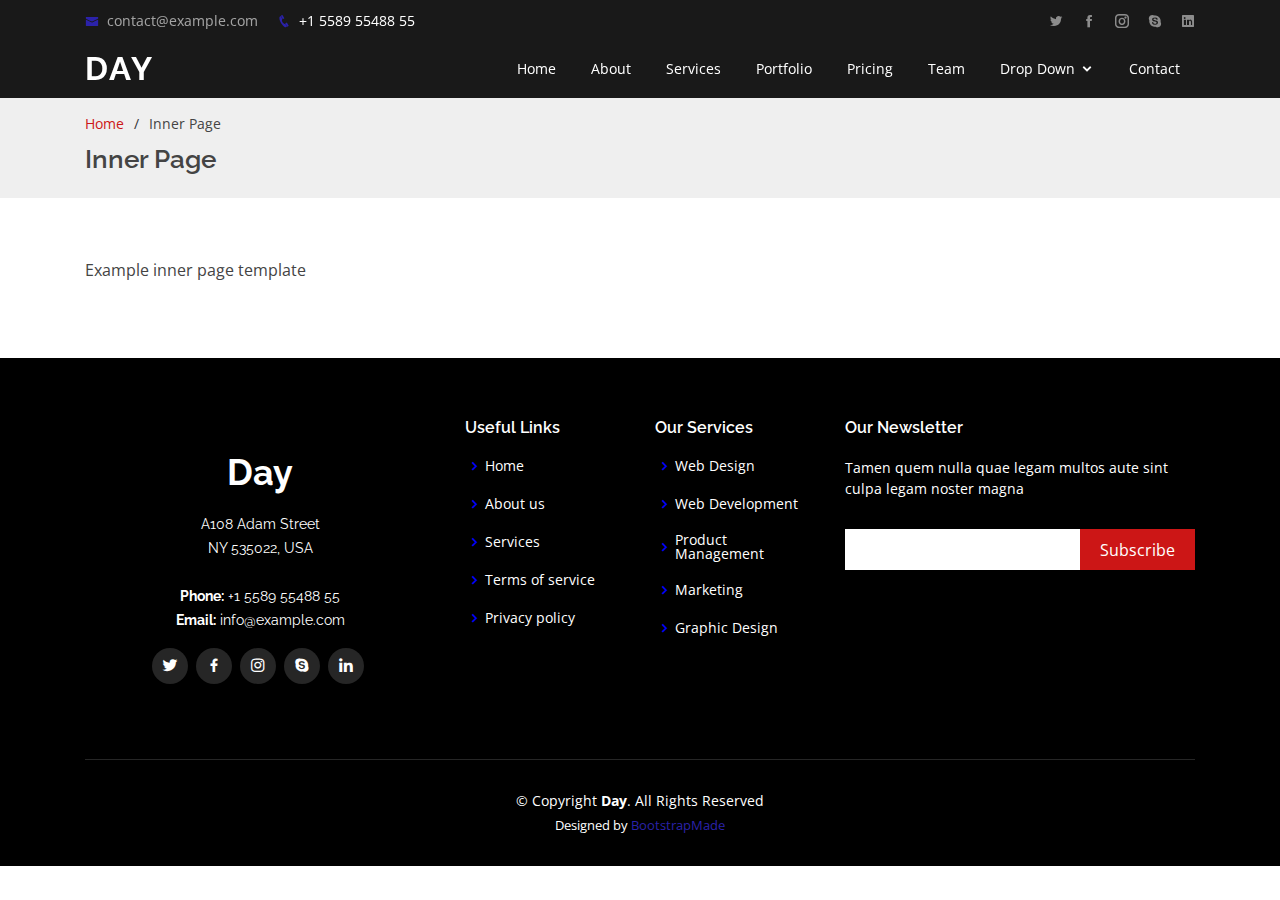
<file: inner-page.html>
<!DOCTYPE html>
<html lang="en">

<head>
  <meta charset="utf-8">
  <meta content="width=device-width, initial-scale=1.0" name="viewport">

  <title>Inner Page - Day Bootstrap Template</title>
  <meta content="" name="description">
  <meta content="" name="keywords">

  <!-- Favicons -->
  <link href="assets/img/favicon.png" rel="icon">
  <link href="assets/img/apple-touch-icon.png" rel="apple-touch-icon">

  <!-- Google Fonts -->
  <link href="https://fonts.googleapis.com/css?family=Open+Sans:300,300i,400,400i,600,600i,700,700i|Raleway:300,300i,400,400i,500,500i,600,600i,700,700i|Poppins:300,300i,400,400i,500,500i,600,600i,700,700i" rel="stylesheet">

  <!-- Vendor CSS Files -->
  <link href="assets/vendor/bootstrap/css/bootstrap.min.css" rel="stylesheet">
  <link href="assets/vendor/icofont/icofont.min.css" rel="stylesheet">
  <link href="assets/vendor/boxicons/css/boxicons.min.css" rel="stylesheet">
  <link href="assets/vendor/venobox/venobox.css" rel="stylesheet">
  <link href="assets/vendor/owl.carousel/assets/owl.carousel.min.css" rel="stylesheet">
  <link href="assets/vendor/aos/aos.css" rel="stylesheet">

  <!-- Template Main CSS File -->
  <link href="assets/css/style.css" rel="stylesheet">

  <!-- =======================================================
  * Template Name: Day - v2.2.0
  * Template URL: https://bootstrapmade.com/day-multipurpose-html-template-for-free/
  * Author: BootstrapMade.com
  * License: https://bootstrapmade.com/license/
  ======================================================== -->
</head>

<body>

  <!-- ======= Top Bar ======= -->
  <div id="topbar" class="d-none d-lg-flex align-items-center fixed-top header-inner-pages">
    <div class="container d-flex">
      <div class="contact-info mr-auto">
        <i class="icofont-envelope"></i> <a href="mailto:contact@example.com">contact@example.com</a>
        <i class="icofont-phone"></i> +1 5589 55488 55
      </div>
      <div class="social-links">
        <a href="#" class="twitter"><i class="icofont-twitter"></i></a>
        <a href="#" class="facebook"><i class="icofont-facebook"></i></a>
        <a href="#" class="instagram"><i class="icofont-instagram"></i></a>
        <a href="#" class="skype"><i class="icofont-skype"></i></a>
        <a href="#" class="linkedin"><i class="icofont-linkedin"></i></i></a>
      </div>
    </div>
  </div>

  <!-- ======= Header ======= -->
  <header id="header" class="fixed-top header-inner-pages">
    <div class="container d-flex align-items-center">

      <h1 class="logo mr-auto"><a href="index.html">Day</a></h1>
      <!-- Uncomment below if you prefer to use an image logo -->
      <!-- <a href="index.html" class="logo mr-auto"><img src="assets/img/logo.png" alt="" class="img-fluid"></a>-->

      <nav class="nav-menu d-none d-lg-block">
        <ul>
          <li><a href="index.html">Home</a></li>
          <li><a href="#about">About</a></li>
          <li><a href="#services">Services</a></li>
          <li><a href="#portfolio">Portfolio</a></li>
          <li><a href="#pricing">Pricing</a></li>
          <li><a href="#team">Team</a></li>
          <li class="drop-down"><a href="">Drop Down</a>
            <ul>
              <li><a href="#">Drop Down 1</a></li>
              <li class="drop-down"><a href="#">Deep Drop Down</a>
                <ul>
                  <li><a href="#">Deep Drop Down 1</a></li>
                  <li><a href="#">Deep Drop Down 2</a></li>
                  <li><a href="#">Deep Drop Down 3</a></li>
                  <li><a href="#">Deep Drop Down 4</a></li>
                  <li><a href="#">Deep Drop Down 5</a></li>
                </ul>
              </li>
              <li><a href="#">Drop Down 2</a></li>
              <li><a href="#">Drop Down 3</a></li>
              <li><a href="#">Drop Down 4</a></li>
            </ul>
          </li>
          <li><a href="#contact">Contact</a></li>

        </ul>
      </nav><!-- .nav-menu -->

    </div>
  </header><!-- End Header -->

  <main id="main">

    <!-- ======= Breadcrumbs ======= -->
    <section id="breadcrumbs" class="breadcrumbs">
      <div class="container">

        <ol>
          <li><a href="index.html">Home</a></li>
          <li>Inner Page</li>
        </ol>
        <h2>Inner Page</h2>

      </div>
    </section><!-- End Breadcrumbs -->

    <section class="inner-page">
      <div class="container">
        <p>
          Example inner page template
        </p>
      </div>
    </section>

  </main><!-- End #main -->

  <!-- ======= Footer ======= -->
  <footer id="footer">
    <div class="footer-top">
      <div class="container">
        <div class="row">

          <div class="col-lg-4 col-md-6">
            <div class="footer-info">
              <h3>Day</h3>
              <p>
                A108 Adam Street <br>
                NY 535022, USA<br><br>
                <strong>Phone:</strong> +1 5589 55488 55<br>
                <strong>Email:</strong> info@example.com<br>
              </p>
              <div class="social-links mt-3">
                <a href="#" class="twitter"><i class="bx bxl-twitter"></i></a>
                <a href="#" class="facebook"><i class="bx bxl-facebook"></i></a>
                <a href="#" class="instagram"><i class="bx bxl-instagram"></i></a>
                <a href="#" class="google-plus"><i class="bx bxl-skype"></i></a>
                <a href="#" class="linkedin"><i class="bx bxl-linkedin"></i></a>
              </div>
            </div>
          </div>

          <div class="col-lg-2 col-md-6 footer-links">
            <h4>Useful Links</h4>
            <ul>
              <li><i class="bx bx-chevron-right"></i> <a href="#">Home</a></li>
              <li><i class="bx bx-chevron-right"></i> <a href="#">About us</a></li>
              <li><i class="bx bx-chevron-right"></i> <a href="#">Services</a></li>
              <li><i class="bx bx-chevron-right"></i> <a href="#">Terms of service</a></li>
              <li><i class="bx bx-chevron-right"></i> <a href="#">Privacy policy</a></li>
            </ul>
          </div>

          <div class="col-lg-2 col-md-6 footer-links">
            <h4>Our Services</h4>
            <ul>
              <li><i class="bx bx-chevron-right"></i> <a href="#">Web Design</a></li>
              <li><i class="bx bx-chevron-right"></i> <a href="#">Web Development</a></li>
              <li><i class="bx bx-chevron-right"></i> <a href="#">Product Management</a></li>
              <li><i class="bx bx-chevron-right"></i> <a href="#">Marketing</a></li>
              <li><i class="bx bx-chevron-right"></i> <a href="#">Graphic Design</a></li>
            </ul>
          </div>

          <div class="col-lg-4 col-md-6 footer-newsletter">
            <h4>Our Newsletter</h4>
            <p>Tamen quem nulla quae legam multos aute sint culpa legam noster magna</p>
            <form action="" method="post">
              <input type="email" name="email"><input type="submit" value="Subscribe">
            </form>

          </div>

        </div>
      </div>
    </div>

    <div class="container">
      <div class="copyright">
        &copy; Copyright <strong><span>Day</span></strong>. All Rights Reserved
      </div>
      <div class="credits">
        <!-- All the links in the footer should remain intact. -->
        <!-- You can delete the links only if you purchased the pro version. -->
        <!-- Licensing information: https://bootstrapmade.com/license/ -->
        <!-- Purchase the pro version with working PHP/AJAX contact form: https://bootstrapmade.com/day-multipurpose-html-template-for-free/ -->
        Designed by <a href="https://bootstrapmade.com/">BootstrapMade</a>
      </div>
    </div>
  </footer><!-- End Footer -->

  <a href="#" class="back-to-top"><i class="icofont-simple-up"></i></a>
  <div id="preloader"></div>

  <!-- Vendor JS Files -->
  <script src="assets/vendor/jquery/jquery.min.js"></script>
  <script src="assets/vendor/bootstrap/js/bootstrap.bundle.min.js"></script>
  <script src="assets/vendor/jquery.easing/jquery.easing.min.js"></script>
  <script src="assets/vendor/php-email-form/validate.js"></script>
  <script src="assets/vendor/isotope-layout/isotope.pkgd.min.js"></script>
  <script src="assets/vendor/venobox/venobox.min.js"></script>
  <script src="assets/vendor/owl.carousel/owl.carousel.min.js"></script>
  <script src="assets/vendor/aos/aos.js"></script>

  <!-- Template Main JS File -->
  <script src="assets/js/main.js"></script>

</body>

</html>
</file>
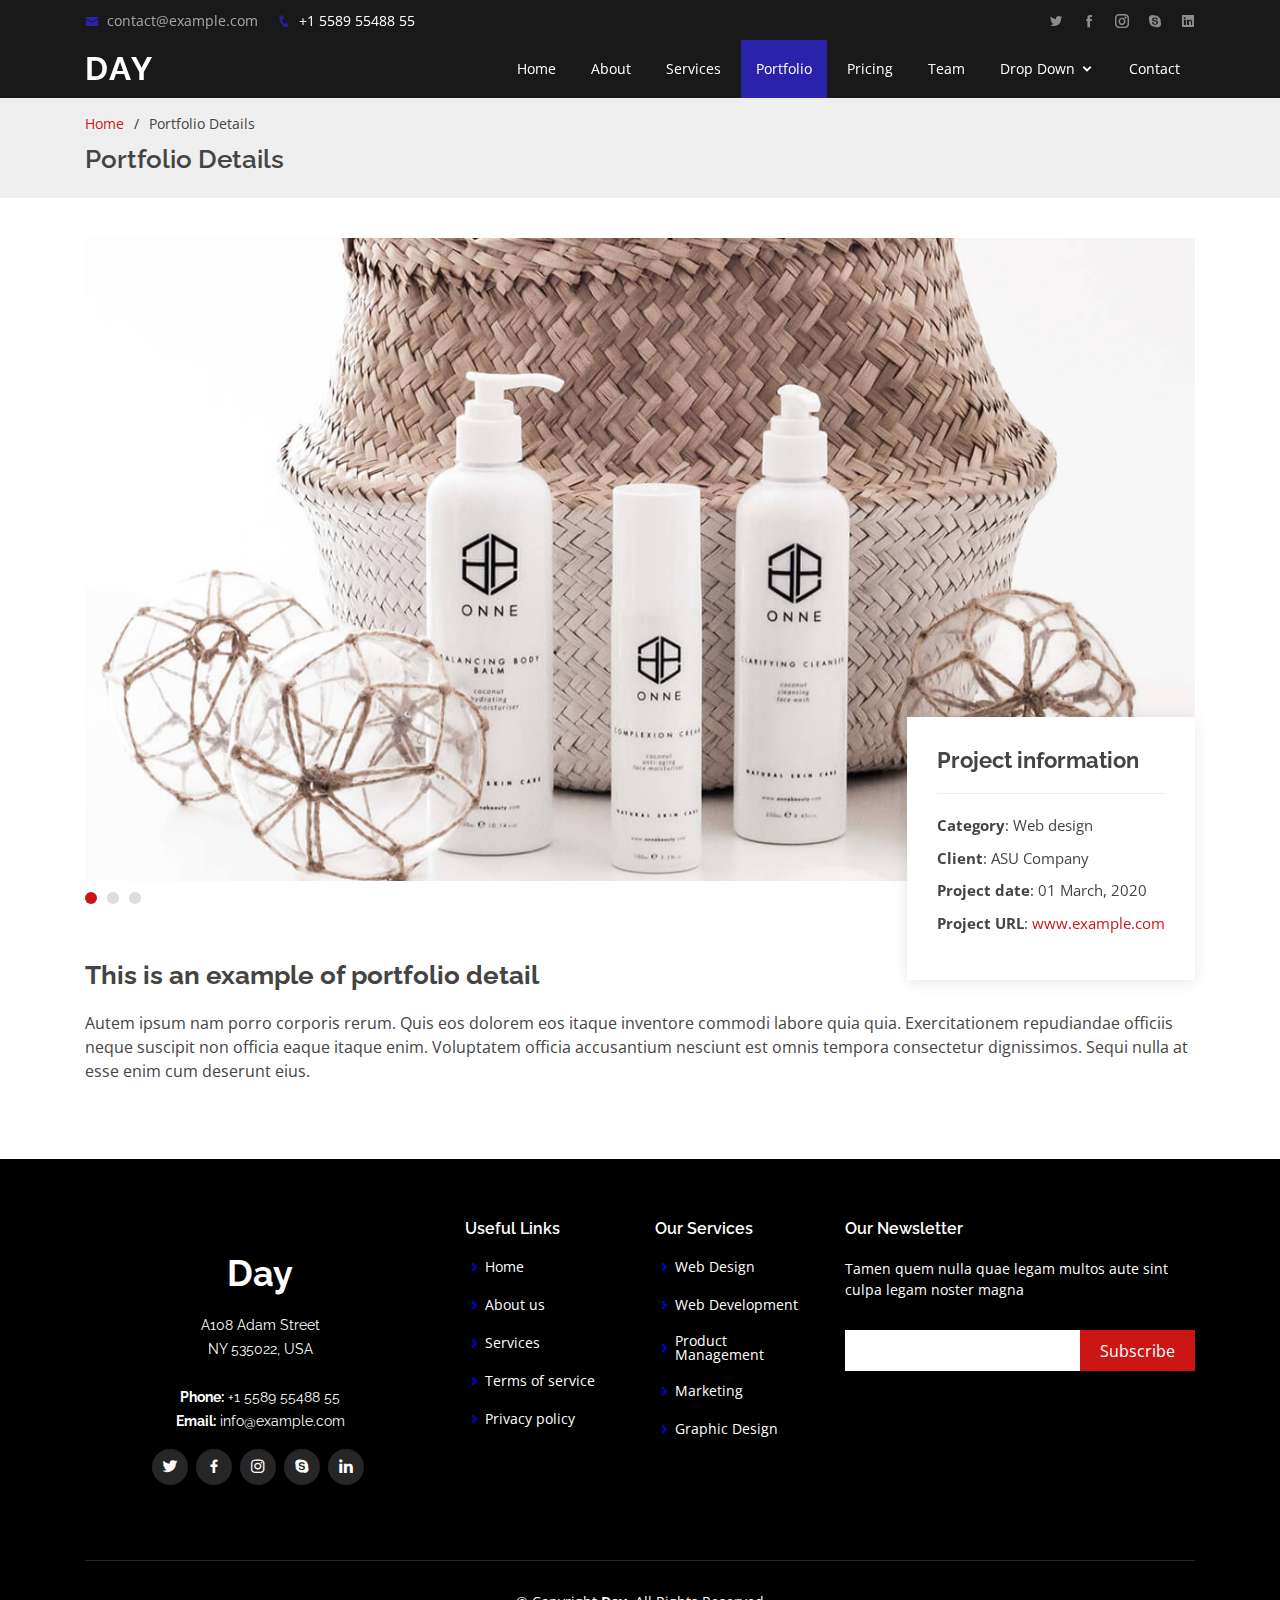
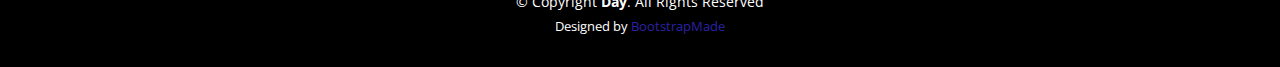
<file: portfolio-details.html>
<!DOCTYPE html>
<html lang="en">

<head>
  <meta charset="utf-8">
  <meta content="width=device-width, initial-scale=1.0" name="viewport">

  <title>Portfolio Details - Day Bootstrap Template</title>
  <meta content="" name="description">
  <meta content="" name="keywords">

  <!-- Favicons -->
  <link href="assets/img/favicon.png" rel="icon">
  <link href="assets/img/apple-touch-icon.png" rel="apple-touch-icon">

  <!-- Google Fonts -->
  <link href="https://fonts.googleapis.com/css?family=Open+Sans:300,300i,400,400i,600,600i,700,700i|Raleway:300,300i,400,400i,500,500i,600,600i,700,700i|Poppins:300,300i,400,400i,500,500i,600,600i,700,700i" rel="stylesheet">

  <!-- Vendor CSS Files -->
  <link href="assets/vendor/bootstrap/css/bootstrap.min.css" rel="stylesheet">
  <link href="assets/vendor/icofont/icofont.min.css" rel="stylesheet">
  <link href="assets/vendor/boxicons/css/boxicons.min.css" rel="stylesheet">
  <link href="assets/vendor/venobox/venobox.css" rel="stylesheet">
  <link href="assets/vendor/owl.carousel/assets/owl.carousel.min.css" rel="stylesheet">
  <link href="assets/vendor/aos/aos.css" rel="stylesheet">

  <!-- Template Main CSS File -->
  <link href="assets/css/style.css" rel="stylesheet">

  <!-- =======================================================
  * Template Name: Day - v2.2.0
  * Template URL: https://bootstrapmade.com/day-multipurpose-html-template-for-free/
  * Author: BootstrapMade.com
  * License: https://bootstrapmade.com/license/
  ======================================================== -->
</head>

<body>

  <!-- ======= Top Bar ======= -->
  <div id="topbar" class="d-none d-lg-flex align-items-center fixed-top header-inner-pages">
    <div class="container d-flex">
      <div class="contact-info mr-auto">
        <i class="icofont-envelope"></i> <a href="mailto:contact@example.com">contact@example.com</a>
        <i class="icofont-phone"></i> +1 5589 55488 55
      </div>
      <div class="social-links">
        <a href="#" class="twitter"><i class="icofont-twitter"></i></a>
        <a href="#" class="facebook"><i class="icofont-facebook"></i></a>
        <a href="#" class="instagram"><i class="icofont-instagram"></i></a>
        <a href="#" class="skype"><i class="icofont-skype"></i></a>
        <a href="#" class="linkedin"><i class="icofont-linkedin"></i></i></a>
      </div>
    </div>
  </div>

  <!-- ======= Header ======= -->
  <header id="header" class="fixed-top header-inner-pages">
    <div class="container d-flex align-items-center">

      <h1 class="logo mr-auto"><a href="index.html">Day</a></h1>
      <!-- Uncomment below if you prefer to use an image logo -->
      <!-- <a href="index.html" class="logo mr-auto"><img src="assets/img/logo.png" alt="" class="img-fluid"></a>-->

      <nav class="nav-menu d-none d-lg-block">
        <ul>
          <li><a href="index.html">Home</a></li>
          <li><a href="#about">About</a></li>
          <li><a href="#services">Services</a></li>
          <li class="active"><a href="#portfolio">Portfolio</a></li>
          <li><a href="#pricing">Pricing</a></li>
          <li><a href="#team">Team</a></li>
          <li class="drop-down"><a href="">Drop Down</a>
            <ul>
              <li><a href="#">Drop Down 1</a></li>
              <li class="drop-down"><a href="#">Deep Drop Down</a>
                <ul>
                  <li><a href="#">Deep Drop Down 1</a></li>
                  <li><a href="#">Deep Drop Down 2</a></li>
                  <li><a href="#">Deep Drop Down 3</a></li>
                  <li><a href="#">Deep Drop Down 4</a></li>
                  <li><a href="#">Deep Drop Down 5</a></li>
                </ul>
              </li>
              <li><a href="#">Drop Down 2</a></li>
              <li><a href="#">Drop Down 3</a></li>
              <li><a href="#">Drop Down 4</a></li>
            </ul>
          </li>
          <li><a href="#contact">Contact</a></li>

        </ul>
      </nav><!-- .nav-menu -->

    </div>
  </header><!-- End Header -->

  <main id="main">

    <!-- ======= Breadcrumbs ======= -->
    <section id="breadcrumbs" class="breadcrumbs">
      <div class="container">

        <ol>
          <li><a href="index.html">Home</a></li>
          <li>Portfolio Details</li>
        </ol>
        <h2>Portfolio Details</h2>

      </div>
    </section><!-- End Breadcrumbs -->

    <!-- ======= Portfolio Details Section ======= -->
    <section id="portfolio-details" class="portfolio-details">
      <div class="container">

        <div class="portfolio-details-container">

          <div class="owl-carousel portfolio-details-carousel">
            <img src="assets/img/portfolio/portfolio-details-1.jpg" class="img-fluid" alt="">
            <img src="assets/img/portfolio/portfolio-details-2.jpg" class="img-fluid" alt="">
            <img src="assets/img/portfolio/portfolio-details-3.jpg" class="img-fluid" alt="">
          </div>

          <div class="portfolio-info">
            <h3>Project information</h3>
            <ul>
              <li><strong>Category</strong>: Web design</li>
              <li><strong>Client</strong>: ASU Company</li>
              <li><strong>Project date</strong>: 01 March, 2020</li>
              <li><strong>Project URL</strong>: <a href="#">www.example.com</a></li>
            </ul>
          </div>

        </div>

        <div class="portfolio-description">
          <h2>This is an example of portfolio detail</h2>
          <p>
            Autem ipsum nam porro corporis rerum. Quis eos dolorem eos itaque inventore commodi labore quia quia. Exercitationem repudiandae officiis neque suscipit non officia eaque itaque enim. Voluptatem officia accusantium nesciunt est omnis tempora consectetur dignissimos. Sequi nulla at esse enim cum deserunt eius.
          </p>
        </div>

      </div>
    </section><!-- End Portfolio Details Section -->

  </main><!-- End #main -->

  <!-- ======= Footer ======= -->
  <footer id="footer">
    <div class="footer-top">
      <div class="container">
        <div class="row">

          <div class="col-lg-4 col-md-6">
            <div class="footer-info">
              <h3>Day</h3>
              <p>
                A108 Adam Street <br>
                NY 535022, USA<br><br>
                <strong>Phone:</strong> +1 5589 55488 55<br>
                <strong>Email:</strong> info@example.com<br>
              </p>
              <div class="social-links mt-3">
                <a href="#" class="twitter"><i class="bx bxl-twitter"></i></a>
                <a href="#" class="facebook"><i class="bx bxl-facebook"></i></a>
                <a href="#" class="instagram"><i class="bx bxl-instagram"></i></a>
                <a href="#" class="google-plus"><i class="bx bxl-skype"></i></a>
                <a href="#" class="linkedin"><i class="bx bxl-linkedin"></i></a>
              </div>
            </div>
          </div>

          <div class="col-lg-2 col-md-6 footer-links">
            <h4>Useful Links</h4>
            <ul>
              <li><i class="bx bx-chevron-right"></i> <a href="#">Home</a></li>
              <li><i class="bx bx-chevron-right"></i> <a href="#">About us</a></li>
              <li><i class="bx bx-chevron-right"></i> <a href="#">Services</a></li>
              <li><i class="bx bx-chevron-right"></i> <a href="#">Terms of service</a></li>
              <li><i class="bx bx-chevron-right"></i> <a href="#">Privacy policy</a></li>
            </ul>
          </div>

          <div class="col-lg-2 col-md-6 footer-links">
            <h4>Our Services</h4>
            <ul>
              <li><i class="bx bx-chevron-right"></i> <a href="#">Web Design</a></li>
              <li><i class="bx bx-chevron-right"></i> <a href="#">Web Development</a></li>
              <li><i class="bx bx-chevron-right"></i> <a href="#">Product Management</a></li>
              <li><i class="bx bx-chevron-right"></i> <a href="#">Marketing</a></li>
              <li><i class="bx bx-chevron-right"></i> <a href="#">Graphic Design</a></li>
            </ul>
          </div>

          <div class="col-lg-4 col-md-6 footer-newsletter">
            <h4>Our Newsletter</h4>
            <p>Tamen quem nulla quae legam multos aute sint culpa legam noster magna</p>
            <form action="" method="post">
              <input type="email" name="email"><input type="submit" value="Subscribe">
            </form>

          </div>

        </div>
      </div>
    </div>

    <div class="container">
      <div class="copyright">
        &copy; Copyright <strong><span>Day</span></strong>. All Rights Reserved
      </div>
      <div class="credits">
        <!-- All the links in the footer should remain intact. -->
        <!-- You can delete the links only if you purchased the pro version. -->
        <!-- Licensing information: https://bootstrapmade.com/license/ -->
        <!-- Purchase the pro version with working PHP/AJAX contact form: https://bootstrapmade.com/day-multipurpose-html-template-for-free/ -->
        Designed by <a href="https://bootstrapmade.com/">BootstrapMade</a>
      </div>
    </div>
  </footer><!-- End Footer -->

  <a href="#" class="back-to-top"><i class="icofont-simple-up"></i></a>
  <div id="preloader"></div>

  <!-- Vendor JS Files -->
  <script src="assets/vendor/jquery/jquery.min.js"></script>
  <script src="assets/vendor/bootstrap/js/bootstrap.bundle.min.js"></script>
  <script src="assets/vendor/jquery.easing/jquery.easing.min.js"></script>
  <script src="assets/vendor/php-email-form/validate.js"></script>
  <script src="assets/vendor/isotope-layout/isotope.pkgd.min.js"></script>
  <script src="assets/vendor/venobox/venobox.min.js"></script>
  <script src="assets/vendor/owl.carousel/owl.carousel.min.js"></script>
  <script src="assets/vendor/aos/aos.js"></script>

  <!-- Template Main JS File -->
  <script src="assets/js/main.js"></script>

</body>

</html>
</file>
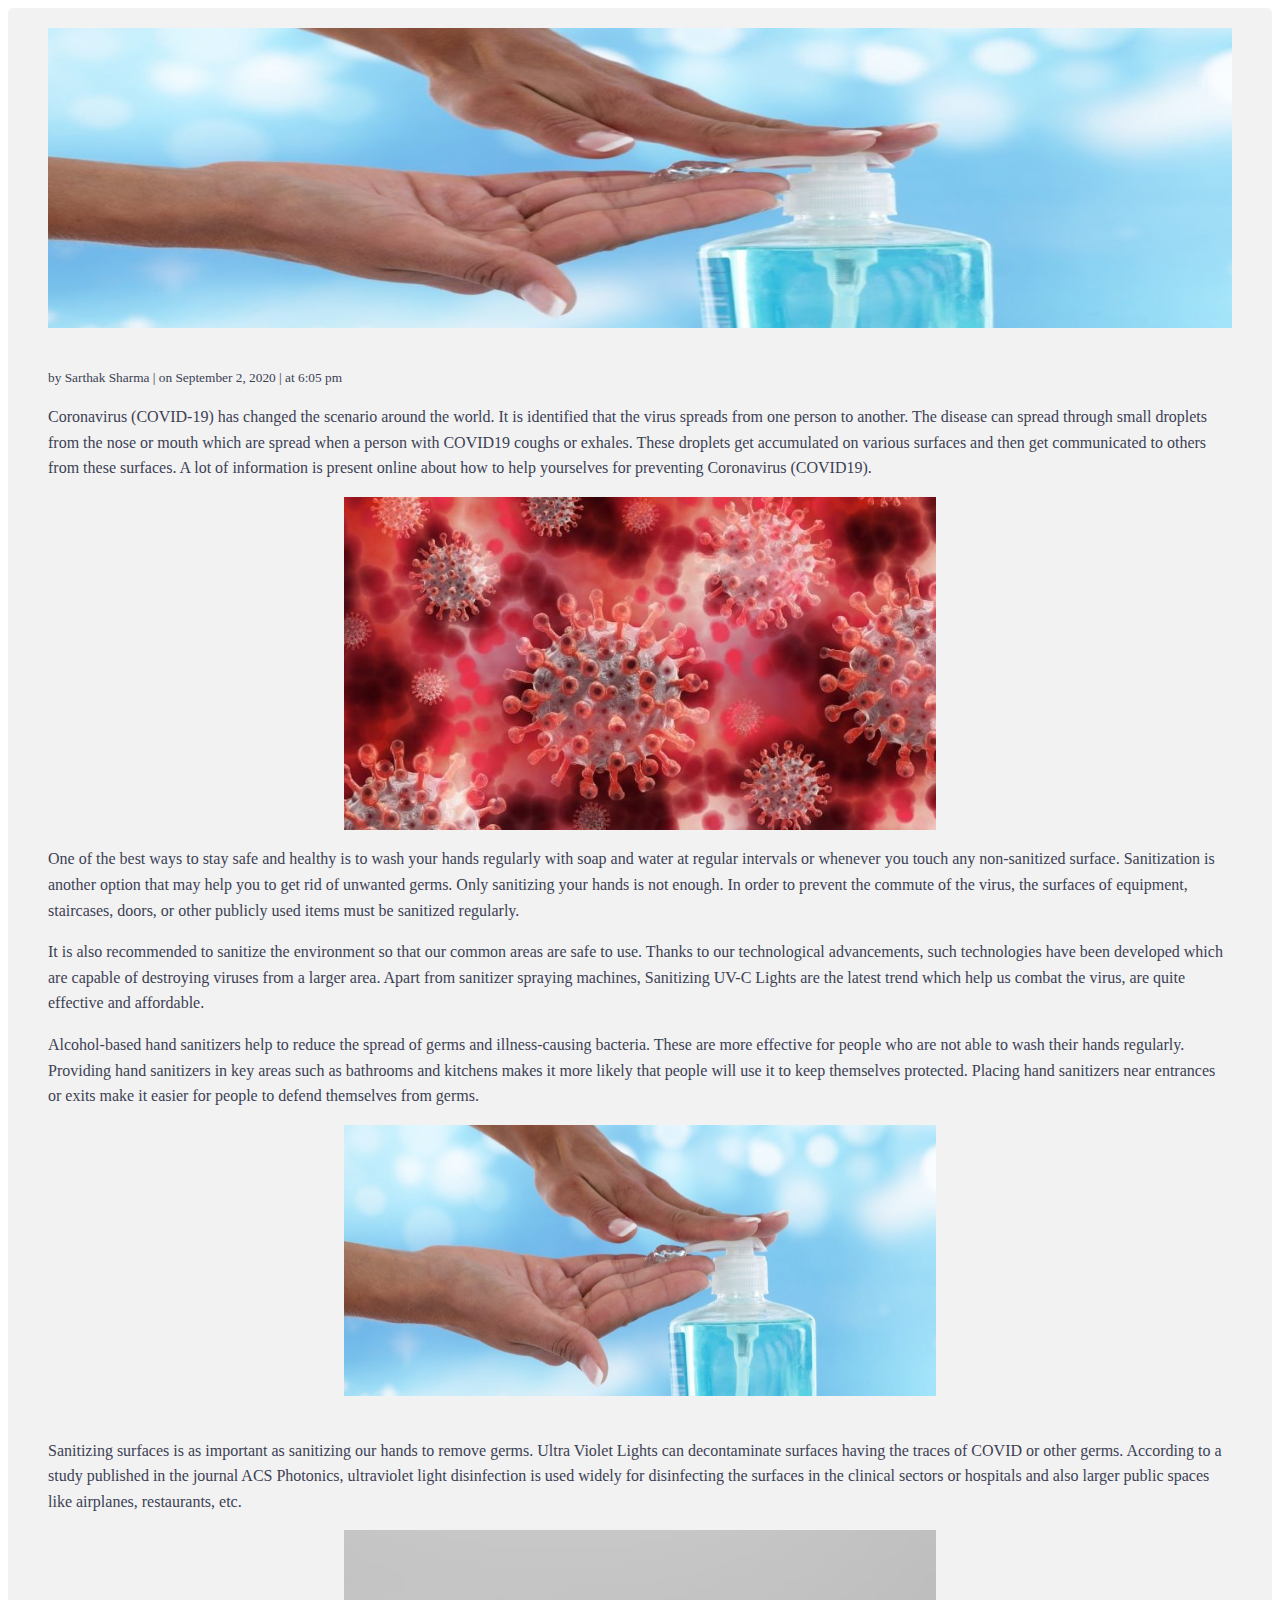
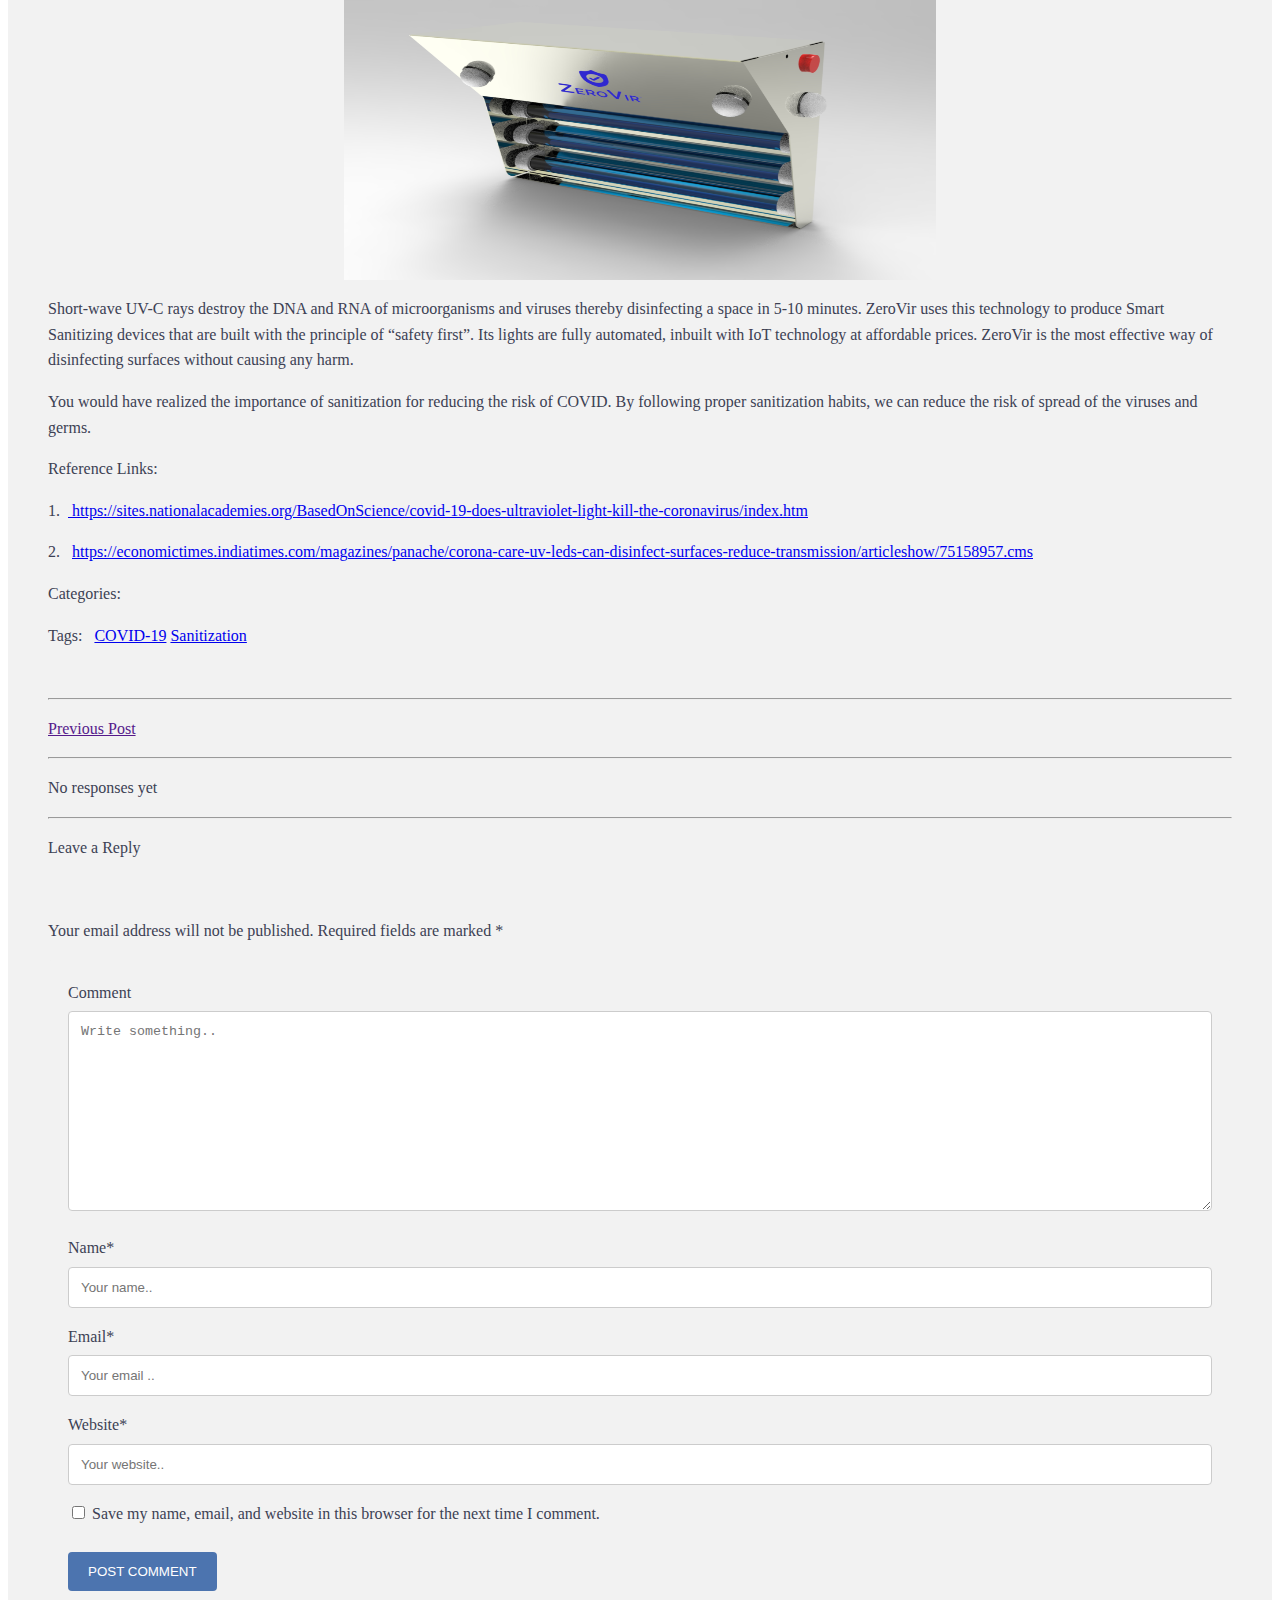
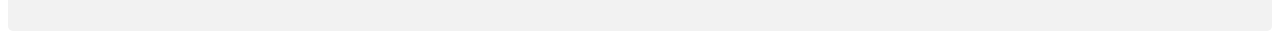
<file: blog/blogContent/blog1/blog1.html>
<!DOCTYPE html>
<html lang="en">
<head>
    <meta charset="UTF-8">
    <meta name="viewport" content="width=device-width, initial-scale=1.0">
    <title>blog1</title>
    <link rel="stylesheet" href="./blog1.css">
</head>
<body>
    <div class="container">
        <div class="img">
            <img src="../../../assets/img/sanitization.jpg" alt="" class="center">
            <br/> <br/>
            <small><p>by Sarthak Sharma |
                on September 2, 2020 |
                at 6:05 pm</p> </small>
        </div>

        <div class="text-img">
            <p>
         Coronavirus (COVID-19) has changed the scenario around the world. It is identified that the virus spreads from one person to another. The disease can spread through small droplets from the nose or mouth which are spread when a person with COVID19 coughs or exhales. These droplets get accumulated on various surfaces and then get communicated to others from these surfaces. 
        A lot of information is present online about how to help yourselves for preventing Coronavirus (COVID19).
            </p>
            <img src="../../../assets/img/SARS-CoV-2.jpg" alt="Paris" class="center1"> 
            <p>One of the best ways to stay safe and healthy is to wash your hands regularly 
                with soap and water at regular intervals or whenever you touch any non-sanitized surface. 
                Sanitization is another option that may help you to get rid of unwanted germs. Only sanitizing your hands is not enough. In order to prevent the commute of the virus, the surfaces of equipment, staircases, doors, 
                or other publicly used items must be sanitized regularly.</p>
                
                <p>
                    It is also recommended to sanitize the environment 
                    so that our common areas are safe to use.
                     Thanks to our technological advancements,
                      such technologies have been developed 
                      which are capable of destroying viruses from a larger area. 
                      Apart from sanitizer spraying machines,
                       Sanitizing UV-C Lights are the latest trend 
                       which help us combat the virus, are quite effective and affordable.


                </p>

                <p>Alcohol-based hand sanitizers help to 
                    reduce the spread of germs and illness-causing bacteria.
                     These are more effective for people who are not able to wash their hands regularly. Providing hand sanitizers in key areas such as bathrooms and kitchens makes it more likely that people will use it to keep themselves protected. Placing hand sanitizers near entrances or exits make 
                    it easier for people to defend themselves from germs.</p>

                    <img src="../../../assets/img/sanitization.jpg" alt="" class="center2">
                    <br/>
                    <p>
                        Sanitizing surfaces is as important as sanitizing our hands to remove germs.
                         Ultra Violet Lights can decontaminate surfaces having the traces of COVID or other germs. According to a study published in the journal ACS Photonics, ultraviolet light disinfection is used widely for disinfecting the surfaces in the clinical sectors or hospitals 
                        and also larger public spaces like airplanes, restaurants, etc.

                    </p>
           
                    <img src="../../../assets/img/cropped-wall-lamp-1024x819.png" alt="" class="center3">
                 <p>Short-wave UV-C rays destroy the DNA and RNA of microorganisms and viruses thereby disinfecting a space in 5-10 minutes. ZeroVir uses this technology to produce Smart Sanitizing devices that are built with the principle of “safety first”. Its lights are fully automated, inbuilt with IoT technology at affordable prices. 
                     ZeroVir is the most effective way of disinfecting surfaces without causing any harm.</p>
      <p>
        You would have realized the importance of sanitization for reducing the risk of COVID.
         By following proper sanitization habits, 
        we can reduce the risk of spread of the viruses and germs.
      </p>              
   <p>Reference Links: </p>

   <p>1. &nbsp;<a href="https://sites.nationalacademies.org/BasedOnScience/covid-19-does-ultraviolet-light-kill-the-coronavirus/index.htm">
    https://sites.nationalacademies.org/BasedOnScience/covid-19-does-ultraviolet-light-kill-the-coronavirus/index.htm
</a></p>

<p>
    2. &nbsp;
    <a href="https://economictimes.indiatimes.com/magazines/panache/corona-care-uv-leds-can-disinfect-surfaces-reduce-transmission/articleshow/75158957.cms">
    https://economictimes.indiatimes.com/magazines/panache/corona-care-uv-leds-can-disinfect-surfaces-reduce-transmission/articleshow/75158957.cms </a>
</p>

<p>  Categories: </p>
<p>Tags: &nbsp; <a href="../../../index.html">COVID-19</a>
<a href="../../../index.html">Sanitization</a>
</p>
<br/>
<hr/>
<p><a href=""> Previous Post </a></p>
  <hr/>
  <p>No responses yet </p>
   
   <hr/>

   <p>Leave a Reply</p>
     <br/>
     <p>Your email address will not be published. Required fields are marked *</p>

     <div class="container">
        <form >
          <label for="comment">Comment</label>
          <textarea id="comment" name="comment" placeholder="Write something.." style="height:200px"></textarea>
      
          
          <label for="name"> Name*</label>
          <input type="text" id="name" name="name" placeholder="Your name..">
      
          <label for="email">Email*</label> <br/>
          <input type="text" id="email" name="email" placeholder="Your email .."> <br/>
      <label for="website"> Website*</label>
          <input type="text" id="website" name="website" placeholder="Your website..">
          
          <input type="checkbox" id="fields" name="fields" value="fields">
        <label for="fields"> Save my name, email, and website in this browser for the next time I comment.</label><br/>
       &nbsp; <br/>
          
          <input type="submit" value="POST COMMENT">
        </form>
      </div>
      

        </div>
    </div>
</body>
</html>
</file>
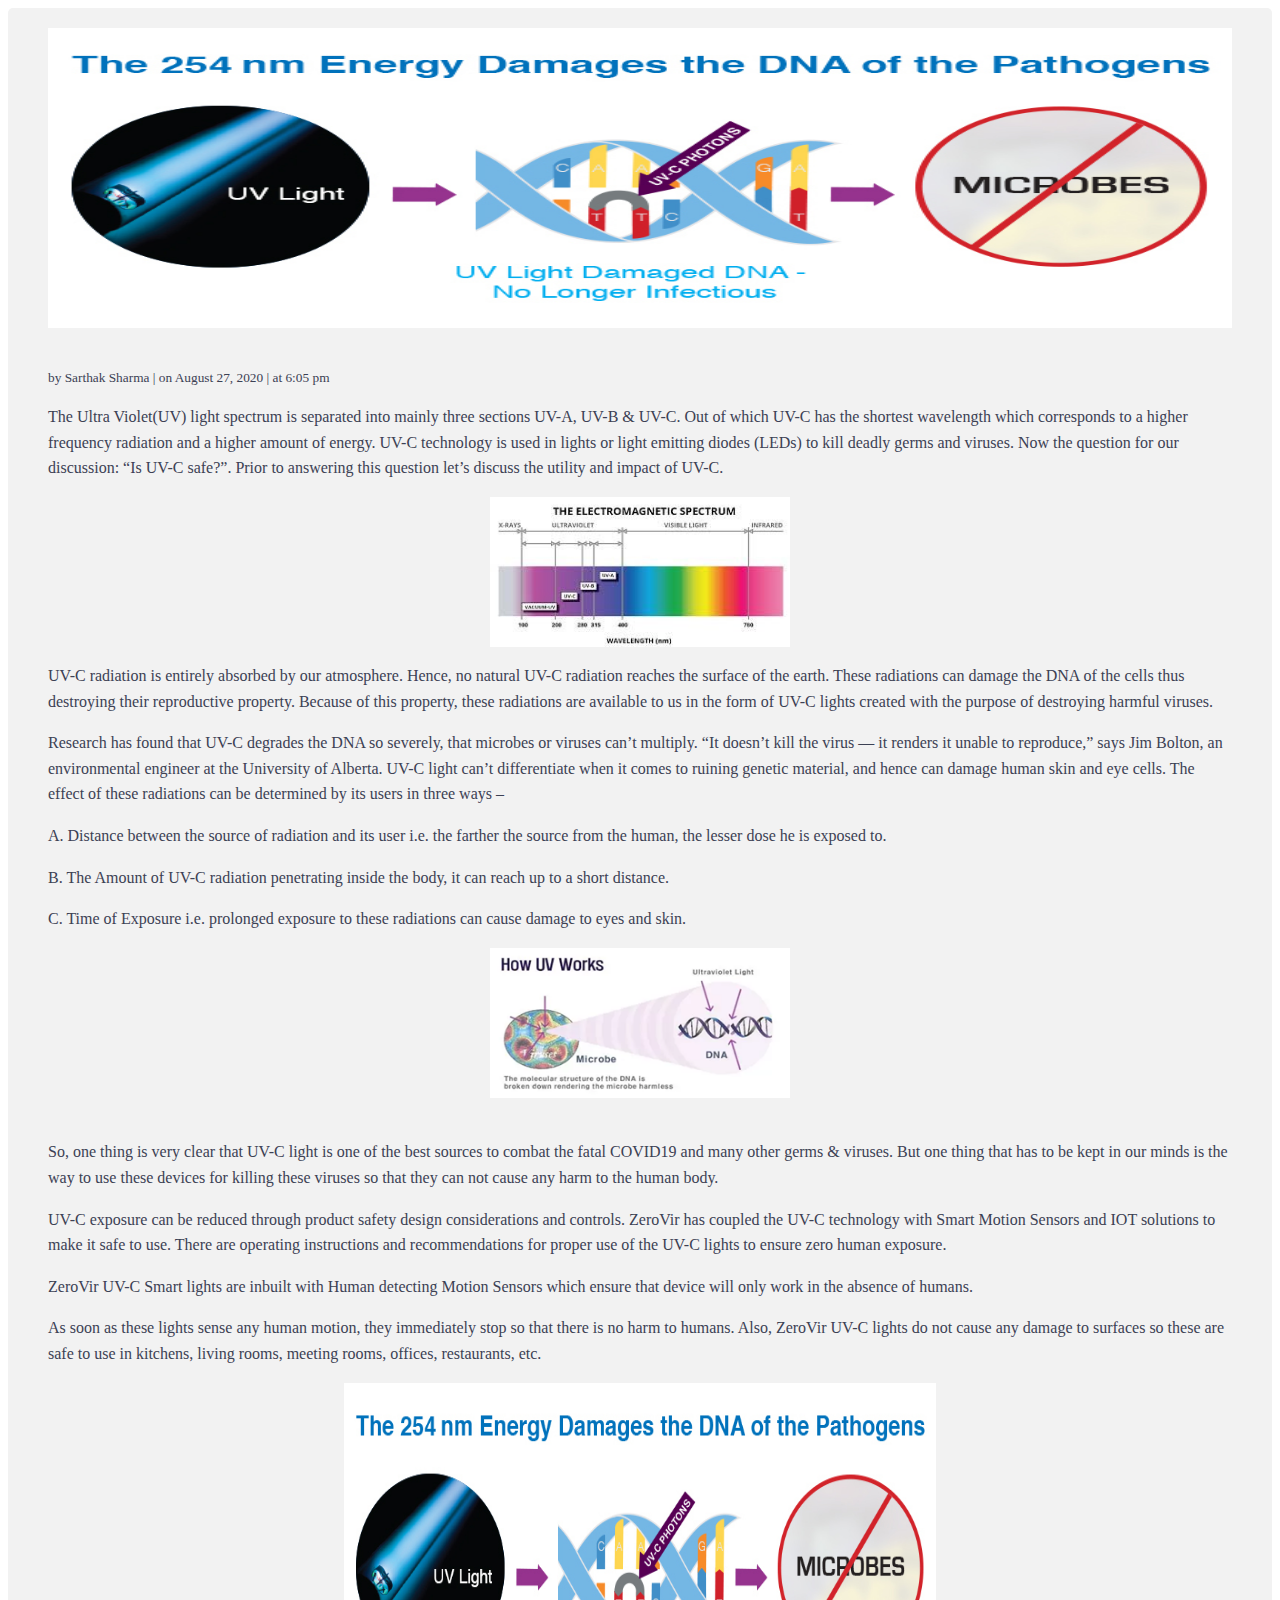
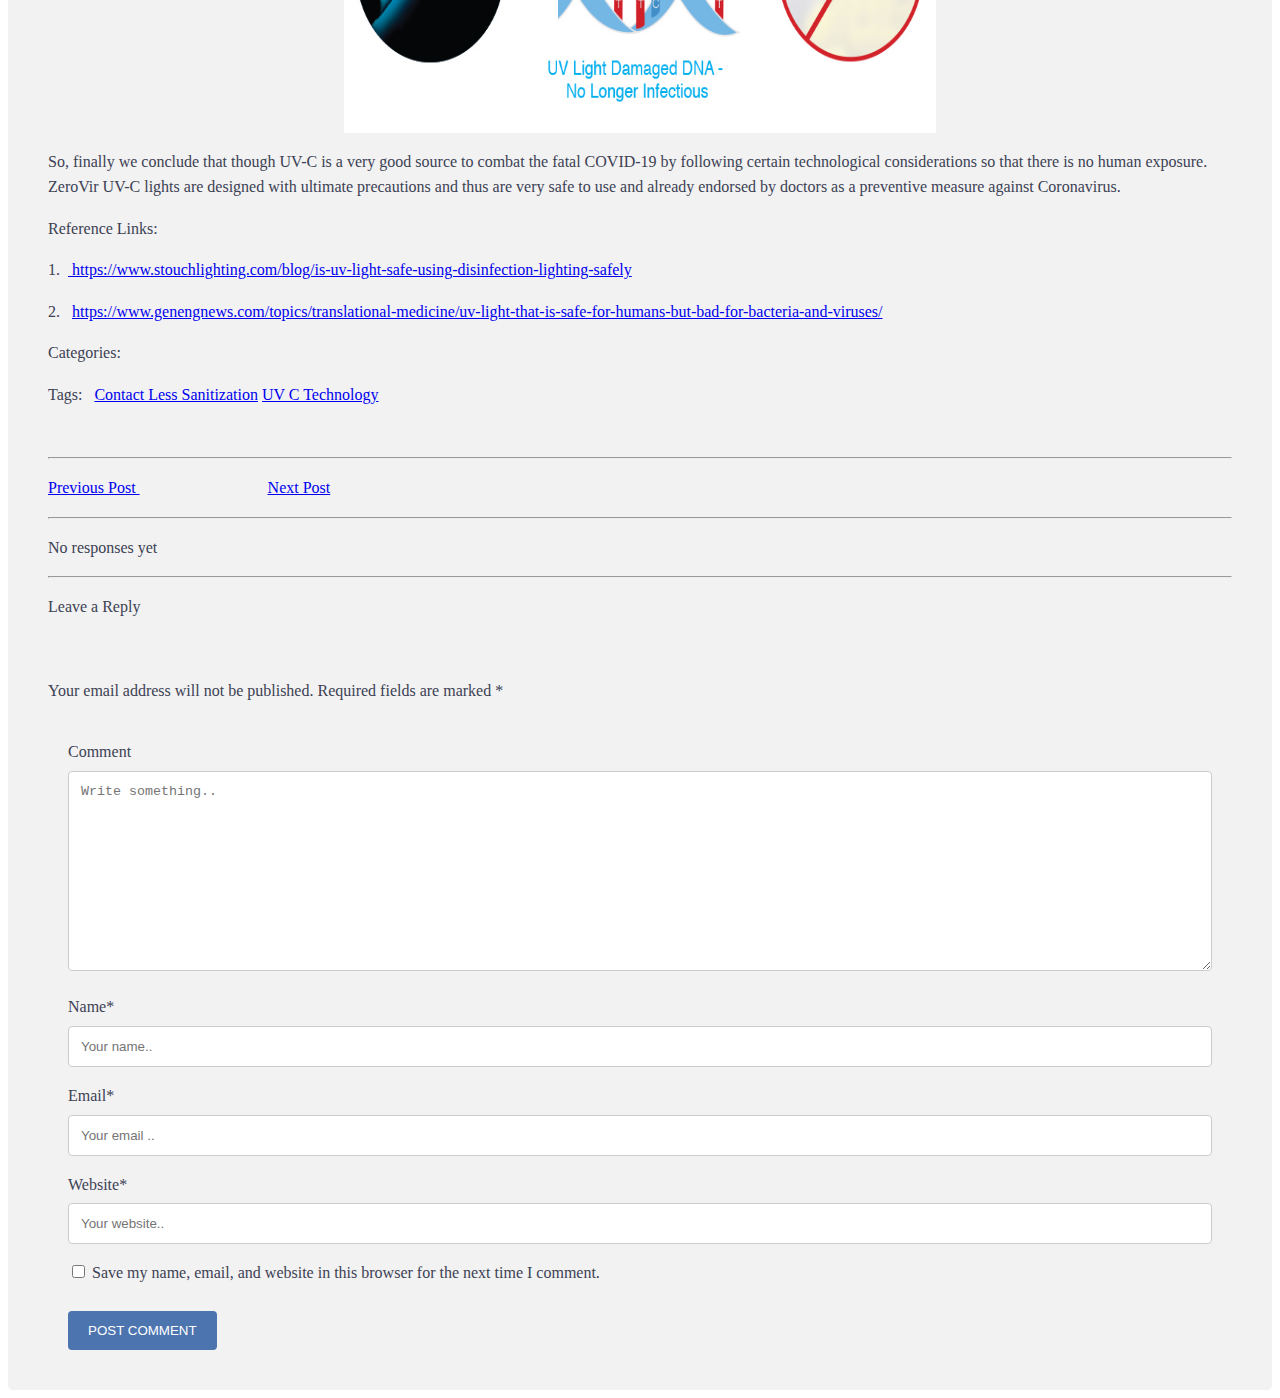
<file: blog/blogContent/blog2/blog2.html>
<!DOCTYPE html>
<html lang="en">
<head>
    <meta charset="UTF-8">
    <meta name="viewport" content="width=device-width, initial-scale=1.0">
    <title>blog2</title>
    <link rel="stylesheet" href="./blog2.css">
</head>
<body>
    <div class="container">
        <div class="img">
            <img src="../../../assets/img/pic1.png" alt="" class="center">
            <br/> <br/>
            <small><p>by Sarthak Sharma |
                on August 27, 2020 |
                at 6:05 pm</p> </small>
        </div>

        <div class="text-img">
            <p>
                The Ultra Violet(UV) light spectrum is separated 
                into mainly three sections UV-A, UV-B & UV-C.
                 Out of which UV-C has the shortest wavelength 
                 which corresponds to a higher frequency radiation and a higher amount of energy. 
                  UV-C technology is used in lights or 
                  light emitting diodes (LEDs) to kill deadly germs and viruses. 
                  Now the question for our discussion: “Is UV-C safe?”. Prior to
                 answering this question let’s discuss the utility and impact of UV-C.     
    </p>
            <img src="../../../assets/img/spectrum.jpeg" alt="Spectrum" class="center1"> 
            <p>
                UV-C radiation is entirely absorbed by our atmosphere. Hence, no natural UV-C radiation reaches the surface of the earth. These radiations can damage the DNA of the cells thus destroying their reproductive property. Because of this property, these radiations are available to us in the form of UV-C lights created with the purpose of destroying harmful viruses.
</p>
                
                <p>
                    Research has found that UV-C degrades the DNA so severely, that microbes or viruses can’t multiply. “It doesn’t kill the virus — it renders it unable to reproduce,” says Jim Bolton, an environmental engineer at the University of Alberta. UV-C light can’t differentiate when it comes to ruining genetic material, and hence can damage human skin and eye cells. The effect of these radiations can be determined by its users in three ways –


                </p>

<p>

 A.   Distance between the source of radiation and its user i.e.
     the farther the source from the human, the lesser dose he is exposed to.</p>
<p> B. The Amount of UV-C radiation penetrating inside the body, it can reach up to a short distance.</p>
<p>C. Time of Exposure i.e. prolonged exposure to these radiations can cause damage to eyes and skin.</p>


                    <img src="../../../assets/img/image.png" alt="" class="center2">
                    <br/>
                    <p>
                        So, one thing is very clear that UV-C light is one of the best sources to combat the fatal COVID19 and many other germs & viruses. But one thing that has to be kept in our minds is the way to use these devices for killing these viruses so that they can not cause any harm to the human body.
                    </p>
           <p>UV-C exposure can be reduced through product safety design considerations and controls. ZeroVir has coupled the UV-C technology with Smart Motion Sensors and IOT solutions to make it safe to use. There are operating instructions and recommendations for proper use of the UV-C lights to ensure zero human exposure.</p>
           <p>ZeroVir UV-C Smart lights are inbuilt with Human detecting Motion Sensors which ensure that device will only work in the absence of humans.

        </p>
           <p>As soon as these lights sense any human motion, they immediately stop so that there is no harm to humans. Also, ZeroVir UV-C lights do not cause any damage to surfaces so these are safe to use in kitchens, living rooms, meeting rooms, offices, restaurants, etc.
        </p>
                    <img src="../../../assets/img/pic1.png" alt="" class="center3">
                 <p>So, finally we conclude that though UV-C is a very good source to combat the fatal COVID-19 by following certain technological considerations so that there is no human exposure. ZeroVir UV-C lights are designed with ultimate precautions and thus are very safe to use and already endorsed by doctors as a preventive measure against Coronavirus.</p>
                   
   <p>Reference Links: </p>

   <p>1. &nbsp;<a href="https://www.stouchlighting.com/blog/is-uv-light-safe-using-disinfection-lighting-safely">
    https://www.stouchlighting.com/blog/is-uv-light-safe-using-disinfection-lighting-safely
</a></p>

<p>
    2. &nbsp;
    <a href="https://www.genengnews.com/topics/translational-medicine/uv-light-that-is-safe-for-humans-but-bad-for-bacteria-and-viruses/">
        https://www.genengnews.com/topics/translational-medicine/uv-light-that-is-safe-for-humans-but-bad-for-bacteria-and-viruses/ </a>
</p>

<p>  Categories: </p>
<p>Tags: &nbsp; <a href="../../../index.html">Contact Less Sanitization</a>
<a href="../../../index.html">UV C Technology</a>
</p>
<br/>
<hr/>
<p><a href="../blog1/blog1.html"> Previous Post </a> &nbsp;&nbsp; &nbsp; &nbsp; &nbsp; &nbsp;&nbsp;&nbsp; 
    &nbsp; &nbsp; &nbsp;
     &nbsp;&nbsp; &nbsp; 
     &nbsp; &nbsp; &nbsp; &nbsp;
     
     <a href="../blog3/blog3.html"> Next Post </a> </p> 

  <hr/>
  <p>No responses yet </p>
   
   <hr/>

   <p>Leave a Reply</p>
     <br/>
     <p>Your email address will not be published. Required fields are marked *</p>

     <div class="container">
        <form >
          <label for="comment">Comment</label>
          <textarea id="comment" name="comment" placeholder="Write something.." style="height:200px"></textarea>
      
          
          <label for="name"> Name*</label>
          <input type="text" id="name" name="name" placeholder="Your name..">
      
          <label for="email">Email*</label> <br/>
          <input type="text" id="email" name="email" placeholder="Your email .."> <br/>
      <label for="website"> Website*</label>
          <input type="text" id="website" name="website" placeholder="Your website..">
          
          <input type="checkbox" id="fields" name="fields" value="fields">
        <label for="fields"> Save my name, email, and website in this browser for the next time I comment.</label><br/>
       &nbsp; <br/>
          
          <input type="submit" value="POST COMMENT">
        </form>
      </div>
      

        </div>
    </div>
</body>
</html>
</file>
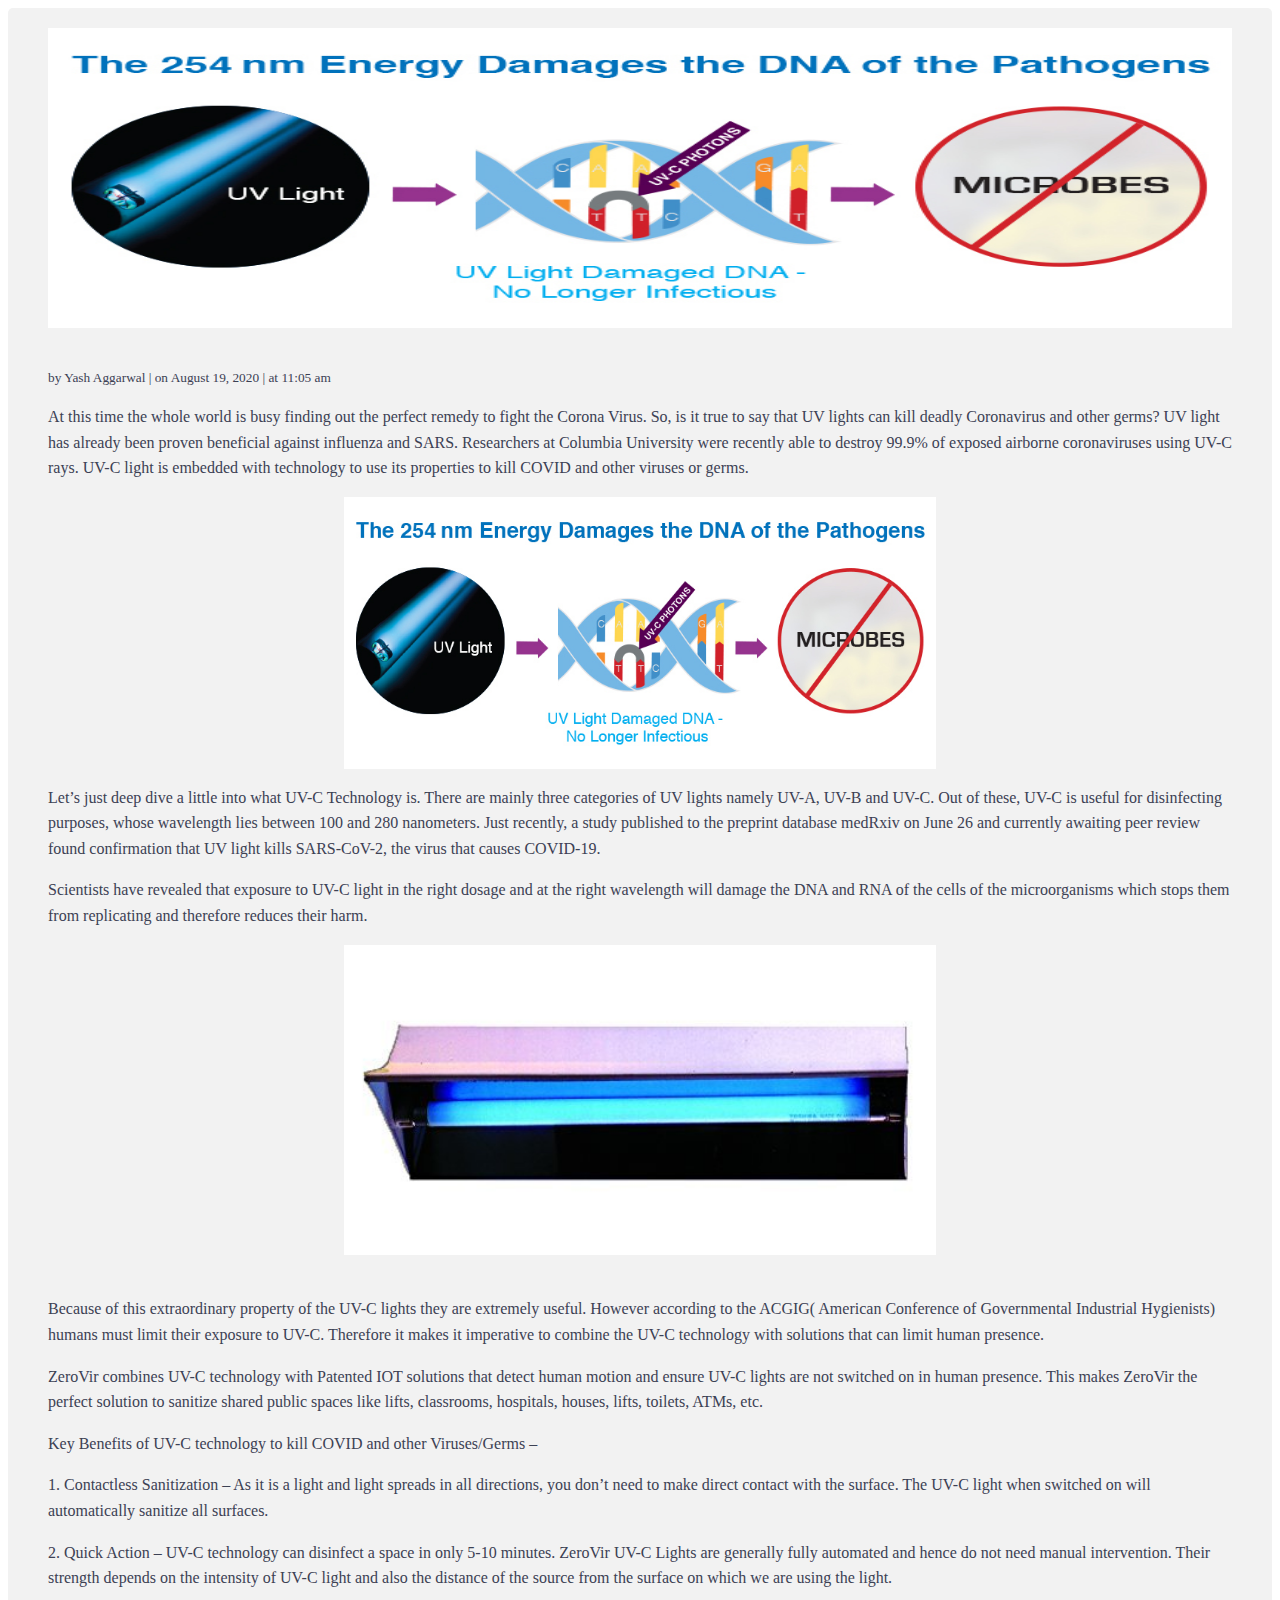
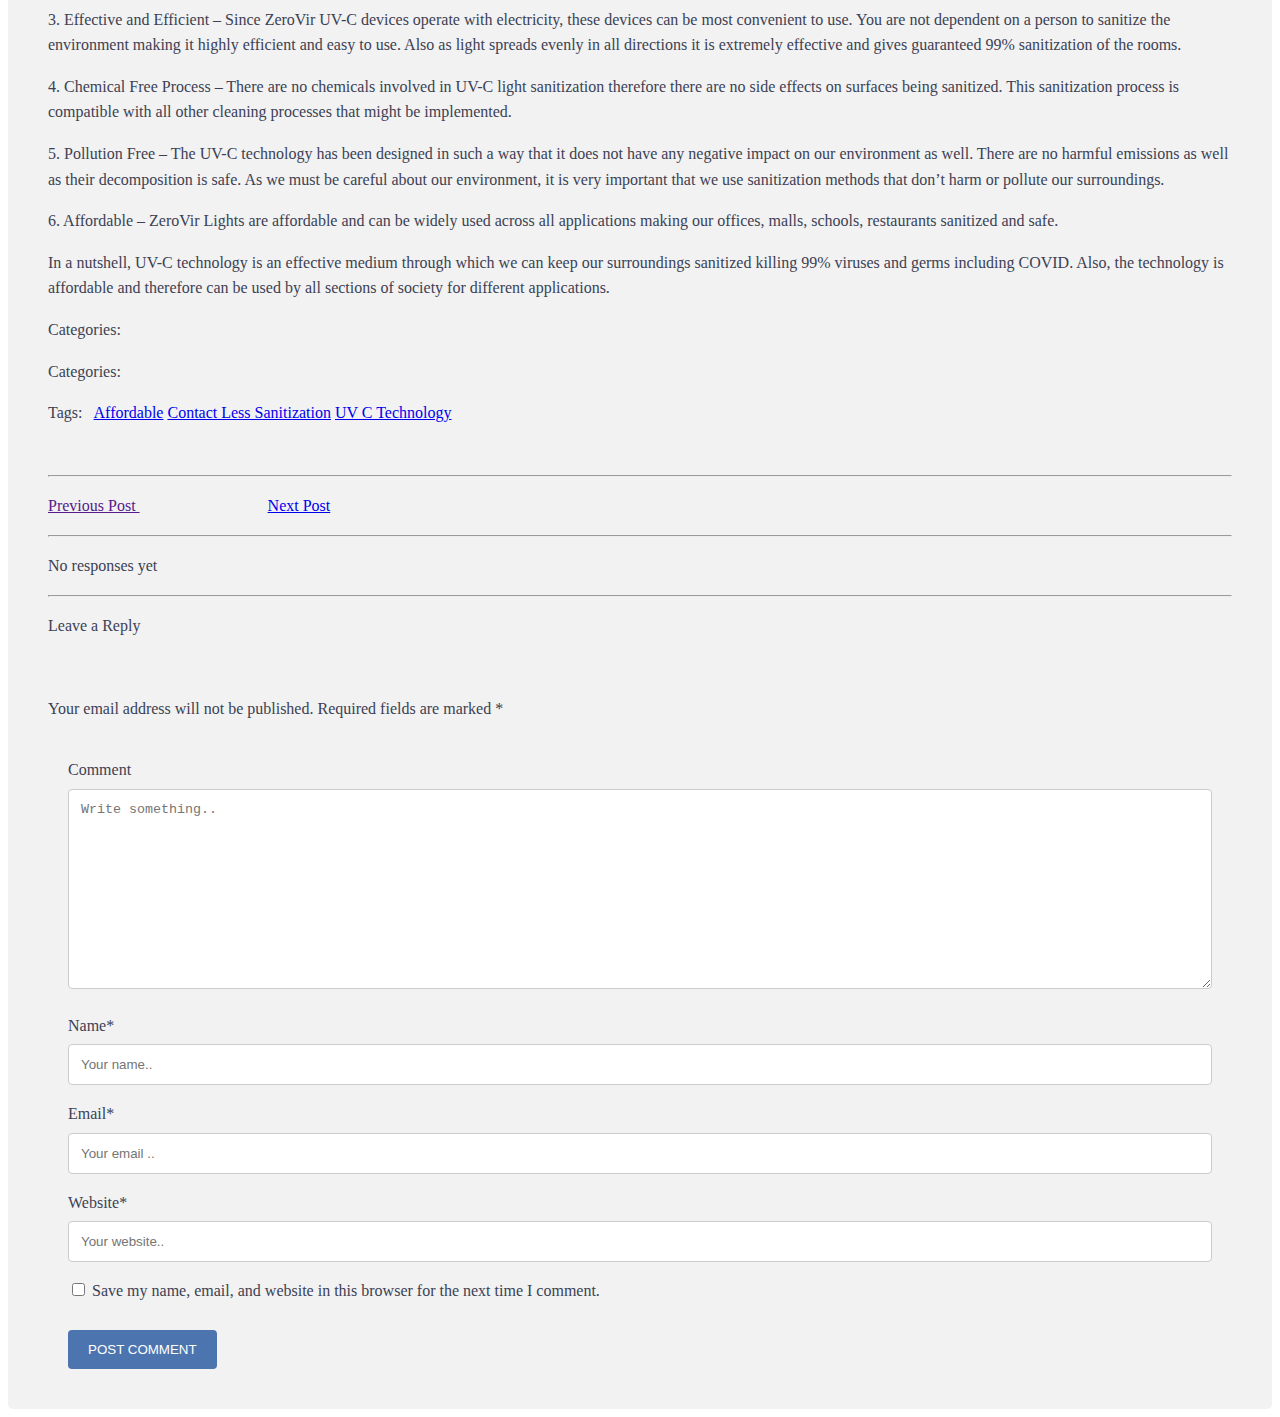
<file: blog/blogContent/blog3/blog3.html>
<!DOCTYPE html>
<html lang="en">
<head>
    <meta charset="UTF-8">
    <meta name="viewport" content="width=device-width, initial-scale=1.0">
    <title>blog3</title>
    <link rel="stylesheet" href="./blog3.css">
</head>
<body>
    <div class="container">
        <div class="img">
            <img src="../../../assets/img/pic1.png" alt="" class="center">
            <br/> <br/>
            <small><p>by Yash Aggarwal |
                on August 19, 2020 |
                at 11:05 am</p> </small>
        </div>

        <div class="text-img">
            <p>
                At this time the whole world is busy finding out the perfect remedy to fight the Corona Virus. So, is it true to say that UV lights can kill deadly Coronavirus and other germs? UV light has already been proven beneficial against influenza and SARS. Researchers at Columbia University were recently able to destroy 99.9% of exposed airborne coronaviruses using UV-C rays. UV-C light is embedded with technology to use its properties to kill COVID and other viruses or germs.
            </p>
            <img src="../../../assets/img/pic1.png" alt="Paris" class="center1"> 
           
          <p>Let’s just deep dive a little into what UV-C Technology is. There are mainly three categories of UV lights namely UV-A, UV-B and UV-C. Out of these, UV-C is useful for disinfecting purposes, whose wavelength lies between 100 and 280 nanometers. Just recently, a study published to the preprint database medRxiv on June 26 and currently awaiting peer review found confirmation that UV light kills SARS-CoV-2, the virus that causes COVID-19.

        </p> 
           <p>Scientists have revealed that exposure to UV-C light in the right dosage and at the right wavelength will damage the DNA and RNA of the cells of the microorganisms which stops them from replicating and therefore reduces their harm.
        </p>
                    <img src="../../../assets/img/blog31.jpeg" alt="" class="center2">
                    <br/>
               <p>Because of this extraordinary property of the UV-C lights they are extremely useful. However according to the ACGIG( American Conference of Governmental Industrial Hygienists) humans must limit their exposure to UV-C. Therefore it makes it imperative to combine the UV-C technology with solutions that can limit human presence.</p>         
  <p>ZeroVir combines UV-C technology with Patented IOT solutions that detect human motion and ensure UV-C lights are not switched on in human presence. This makes ZeroVir the perfect solution to sanitize shared public spaces like lifts, classrooms, hospitals, houses, lifts, toilets, ATMs, etc.

</p>
<p>Key Benefits of UV-C technology to kill COVID and other Viruses/Germs –

</p>
<p>1. Contactless Sanitization – As it is a light and light spreads in all directions, you don’t need to make direct contact with the surface. The UV-C light when switched on will automatically sanitize all surfaces.</p>
<p>2. Quick Action – UV-C technology can disinfect a space in only 5-10 minutes. ZeroVir UV-C Lights are generally fully automated and hence do not need manual intervention. Their strength depends on the intensity of UV-C light and also the distance of the source from the surface on which we are using the light.</p>
<p>3. Effective and Efficient – Since ZeroVir UV-C devices operate with electricity, these devices can be most convenient to use. You are not dependent on a person to sanitize the environment making it highly efficient and easy to use. Also as light spreads evenly in all directions it is extremely effective and gives guaranteed 99% sanitization of the rooms.</p>
<p>4. Chemical Free Process – There are no chemicals involved in UV-C light sanitization therefore there are no side effects on surfaces being sanitized. This sanitization process is compatible with all other cleaning processes that might be implemented.

</p>

<p>5. Pollution Free – The UV-C technology has been designed in such a way that it does not have any negative impact on our environment as well. There are no harmful emissions as well as their decomposition is safe. As we must be careful about our environment, it is very important that we use sanitization methods that don’t harm or pollute our surroundings.

</p>

<p>6. Affordable – ZeroVir Lights are affordable and can be widely used across all applications making our offices, malls, schools, restaurants sanitized and safe.

</p>
<p>In a nutshell, UV-C technology is an effective medium through which we can keep our surroundings sanitized killing 99% viruses and germs including COVID. Also, the technology is affordable and therefore can be used by all sections of society for different applications.</p>

<p>  Categories: </p>
<p>  Categories: </p>
<p>Tags: &nbsp; 
    <a href="../../../index.html">Affordable</a>

    <a href="../../../index.html">Contact Less Sanitization</a>
<a href="../../../index.html">UV C Technology</a>
</p>
<br/>
<hr/>
<p><a href=""> Previous Post </a>&nbsp;&nbsp; &nbsp; &nbsp; &nbsp; &nbsp;&nbsp;&nbsp; 
    &nbsp; &nbsp; &nbsp;
     &nbsp;&nbsp; &nbsp; 
     &nbsp; &nbsp; &nbsp; &nbsp;
     
     <a href="../blog3/blog3.html"> Next Post </a> </p>
  <hr/>
  <p>No responses yet </p>
   
   <hr/>

   <p>Leave a Reply</p>
     <br/>
     <p>Your email address will not be published. Required fields are marked *</p>

     <div class="container">
        <form >
          <label for="comment">Comment</label>
          <textarea id="comment" name="comment" placeholder="Write something.." style="height:200px"></textarea>
      
          
          <label for="name"> Name*</label>
          <input type="text" id="name" name="name" placeholder="Your name..">
      
          <label for="email">Email*</label> <br/>
          <input type="text" id="email" name="email" placeholder="Your email .."> <br/>
      <label for="website"> Website*</label>
          <input type="text" id="website" name="website" placeholder="Your website..">
          
          <input type="checkbox" id="fields" name="fields" value="fields">
        <label for="fields"> Save my name, email, and website in this browser for the next time I comment.</label><br/>
       &nbsp; <br/>
          
          <input type="submit" value="POST COMMENT">
        </form>
      </div>
      

        </div>
    </div>
</body>
</html>
</file>
<file: assets/vendor/venobox/venobox.css>
/* ------ venobox.css --------*/
.vbox-overlay *, .vbox-overlay *:before, .vbox-overlay *:after{
    -webkit-backface-visibility: hidden;
    -webkit-box-sizing:border-box;
    -moz-box-sizing:border-box;
    box-sizing:border-box;
}
.vbox-overlay * { 
    -webkit-backface-visibility: visible;
    backface-visibility: visible;
}
.vbox-overlay{
    display: -webkit-flex;
    display: flex;
    -webkit-flex-direction: column;
    flex-direction: column;
    -webkit-justify-content: center;
    justify-content: center;
    -webkit-align-items: center;
    align-items: center;
    position: fixed;
    left: 0;
    top: 0;
    bottom: 0;
    right: 0;
    z-index: 999999;
}

/* ----- navigation ----- */
.vbox-title{
    width: 100%;
    height: 40px;
    float: left;
    text-align: center;
    line-height: 28px;
    font-size: 12px;
    padding: 6px 50px;
    overflow: hidden;
    position: fixed;
    display: none;
    left: 0;
    z-index: 89;
}
.vbox-close{
    cursor: pointer;
    position: fixed;
    top: -1px;
    right: 0;
    width: 50px;
    height: 40px;
    padding: 6px;
    display: block;
    background-position:10px center;
    overflow: hidden;
    font-size: 24px;
    line-height: 1;
    text-align: center;
    z-index: 99;
}
.vbox-left{
    cursor: pointer;
    position: fixed;
    left: 0;
    height: 40px;
    overflow: hidden;
    line-height: 28px;
    font-size: 12px;
    z-index: 99;
    display: flex;
    align-items:center;
}
.vbox-num{
    display: inline-block;
    margin: 6px 0 6px 15px;
}
/* ----- Social share ----- */
.vbox-share{
    line-height: 28px;
    font-size: 12px;
    overflow: hidden;
    position: fixed;
    left: 0;
    z-index: 98;
    display: flex;
    align-items:center;
    justify-content: center;
    width: 100%;
    text-align: center;
}
.vbox-share svg{
    max-height: 28px;
    width: 28px;
    z-index: 10;
    margin-left: 12px;
    margin-top: 6px;
    margin-bottom: 6px;
    vertical-align: middle;
}


/* ----- navigation ARROWS ----- */
.vbox-next, .vbox-prev{
    position: fixed;
    top: 50%;
    margin-top: -15px;
    overflow: hidden;
    cursor: pointer;
    display: block;
    width: 45px;
    height: 45px;
    z-index: 99;
}
.vbox-next span, .vbox-prev span{
    position: relative;
    width: 20px;
    height: 20px;
    border: 2px solid transparent;
    border-top-color: #B6B6B6;
    border-right-color: #B6B6B6;
    text-indent: -100px;
    position: absolute;
    top: 8px;
    display: block;
}
.vbox-prev{
    left: 15px;
}
.vbox-next{
    right: 15px;
}
.vbox-prev span{
    left: 10px;
    -ms-transform: rotate(-135deg);
    -webkit-transform: rotate(-135deg);
    transform: rotate(-135deg);
}
.vbox-next span{
    -ms-transform: rotate(45deg);
    -webkit-transform: rotate(45deg);
    transform: rotate(45deg);
    right: 10px;
}
/* ------- inline window ------ */
.vbox-inline{
    width: 420px;
    height: 315px;
    height: 70vh;
    padding: 10px;
    background: #fff;
    margin: 0 auto;
    overflow: auto;
    text-align: left;
}
/* ------- Video & iFrames window ------ */
.venoframe{
    max-width: 100%;
    width: 100%;
    border: none;
    width: 100%;
    height: 260px;
    height: 70vh;
}
.venoframe.vbvid{
    height: 260px;
}
@media (min-width: 768px) {
    .venoframe, .vbox-inline{
        width: 90%;
        height: 360px;
        height: 70vh;
    }
    .venoframe.vbvid{
        width: 640px;
        height: 360px;
    }
}
@media (min-width: 992px) {
    .venoframe, .vbox-inline{
        max-width: 1200px;
        width: 80%;
        height: 540px;
        height: 70vh;
    }
    .venoframe.vbvid{
        width: 960px;
        height: 540px;
    }
}
/* 
Please do NOT edit this part! 
or at least read this note: http://i.imgur.com/7C0ws9e.gif
*/
.vbox-open{
    overflow: hidden;
}
.vbox-container{
    position: absolute;
    left: 0;
    right: 0;
    top: 0;
    bottom: 0;
    overflow-x: hidden;
    overflow-y: scroll;
    overflow-scrolling: touch;
    -webkit-overflow-scrolling: touch;
    z-index: 20;
    max-height: 100%;

}

.vbox-content{
    text-align: center;
    float: left;
    width: 100%;
    position: relative;
    overflow: hidden;
    padding: 20px 4%;
}
.vbox-container img{
    max-width: 100%;
    height: auto;
}
.vbox-figlio{
    box-shadow: 0 0 12px rgba(0,0,0,0.19), 0 6px 6px rgba(0,0,0,0.23);
    max-width: 100%;
    text-align: initial;
}
img.vbox-figlio{
    -webkit-user-select: none;
-khtml-user-select: none;
-moz-user-select: none;
-o-user-select: none;
user-select: none;
}
.vbox-content.swipe-left{
    margin-left: -200px !important;
}
.vbox-content.swipe-right{
    margin-left: 200px !important;
}
.vbox-animated{
    webkit-transition: margin 300ms ease-out;
    transition: margin 300ms ease-out;
}

/* ---------- preloader ----------
 * SPINKIT 
 * http://tobiasahlin.com/spinkit/
-------------------------------- */
.sk-double-bounce,.sk-rotating-plane{width:40px;height:40px;margin:40px auto}.sk-rotating-plane{background-color:#333;-webkit-animation:sk-rotatePlane 1.2s infinite ease-in-out;animation:sk-rotatePlane 1.2s infinite ease-in-out}@-webkit-keyframes sk-rotatePlane{0%{-webkit-transform:perspective(120px) rotateX(0) rotateY(0);transform:perspective(120px) rotateX(0) rotateY(0)}50%{-webkit-transform:perspective(120px) rotateX(-180.1deg) rotateY(0);transform:perspective(120px) rotateX(-180.1deg) rotateY(0)}100%{-webkit-transform:perspective(120px) rotateX(-180deg) rotateY(-179.9deg);transform:perspective(120px) rotateX(-180deg) rotateY(-179.9deg)}}@keyframes sk-rotatePlane{0%{-webkit-transform:perspective(120px) rotateX(0) rotateY(0);transform:perspective(120px) rotateX(0) rotateY(0)}50%{-webkit-transform:perspective(120px) rotateX(-180.1deg) rotateY(0);transform:perspective(120px) rotateX(-180.1deg) rotateY(0)}100%{-webkit-transform:perspective(120px) rotateX(-180deg) rotateY(-179.9deg);transform:perspective(120px) rotateX(-180deg) rotateY(-179.9deg)}}.sk-double-bounce{position:relative}.sk-double-bounce .sk-child{width:100%;height:100%;border-radius:50%;background-color:#333;opacity:.6;position:absolute;top:0;left:0;-webkit-animation:sk-doubleBounce 2s infinite ease-in-out;animation:sk-doubleBounce 2s infinite ease-in-out}.sk-chasing-dots .sk-child,.sk-spinner-pulse,.sk-three-bounce .sk-child{background-color:#333;border-radius:100%}.sk-double-bounce .sk-double-bounce2{-webkit-animation-delay:-1s;animation-delay:-1s}@-webkit-keyframes sk-doubleBounce{0%,100%{-webkit-transform:scale(0);transform:scale(0)}50%{-webkit-transform:scale(1);transform:scale(1)}}@keyframes sk-doubleBounce{0%,100%{-webkit-transform:scale(0);transform:scale(0)}50%{-webkit-transform:scale(1);transform:scale(1)}}.sk-wave{margin:40px auto;width:50px;height:40px;text-align:center;font-size:10px}.sk-wave .sk-rect{background-color:#333;height:100%;width:6px;display:inline-block;-webkit-animation:sk-waveStretchDelay 1.2s infinite ease-in-out;animation:sk-waveStretchDelay 1.2s infinite ease-in-out}.sk-wave .sk-rect1{-webkit-animation-delay:-1.2s;animation-delay:-1.2s}.sk-wave .sk-rect2{-webkit-animation-delay:-1.1s;animation-delay:-1.1s}.sk-wave .sk-rect3{-webkit-animation-delay:-1s;animation-delay:-1s}.sk-wave .sk-rect4{-webkit-animation-delay:-.9s;animation-delay:-.9s}.sk-wave .sk-rect5{-webkit-animation-delay:-.8s;animation-delay:-.8s}@-webkit-keyframes sk-waveStretchDelay{0%,100%,40%{-webkit-transform:scaleY(.4);transform:scaleY(.4)}20%{-webkit-transform:scaleY(1);transform:scaleY(1)}}@keyframes sk-waveStretchDelay{0%,100%,40%{-webkit-transform:scaleY(.4);transform:scaleY(.4)}20%{-webkit-transform:scaleY(1);transform:scaleY(1)}}.sk-wandering-cubes{margin:40px auto;width:40px;height:40px;position:relative}.sk-wandering-cubes .sk-cube{background-color:#333;width:10px;height:10px;position:absolute;top:0;left:0;-webkit-animation:sk-wanderingCube 1.8s ease-in-out -1.8s infinite both;animation:sk-wanderingCube 1.8s ease-in-out -1.8s infinite both}.sk-chasing-dots,.sk-spinner-pulse{width:40px;height:40px;margin:40px auto}.sk-wandering-cubes .sk-cube2{-webkit-animation-delay:-.9s;animation-delay:-.9s}@-webkit-keyframes sk-wanderingCube{0%{-webkit-transform:rotate(0);transform:rotate(0)}25%{-webkit-transform:translateX(30px) rotate(-90deg) scale(.5);transform:translateX(30px) rotate(-90deg) scale(.5)}50%{-webkit-transform:translateX(30px) translateY(30px) rotate(-179deg);transform:translateX(30px) translateY(30px) rotate(-179deg)}50.1%{-webkit-transform:translateX(30px) translateY(30px) rotate(-180deg);transform:translateX(30px) translateY(30px) rotate(-180deg)}75%{-webkit-transform:translateX(0) translateY(30px) rotate(-270deg) scale(.5);transform:translateX(0) translateY(30px) rotate(-270deg) scale(.5)}100%{-webkit-transform:rotate(-360deg);transform:rotate(-360deg)}}@keyframes sk-wanderingCube{0%{-webkit-transform:rotate(0);transform:rotate(0)}25%{-webkit-transform:translateX(30px) rotate(-90deg) scale(.5);transform:translateX(30px) rotate(-90deg) scale(.5)}50%{-webkit-transform:translateX(30px) translateY(30px) rotate(-179deg);transform:translateX(30px) translateY(30px) rotate(-179deg)}50.1%{-webkit-transform:translateX(30px) translateY(30px) rotate(-180deg);transform:translateX(30px) translateY(30px) rotate(-180deg)}75%{-webkit-transform:translateX(0) translateY(30px) rotate(-270deg) scale(.5);transform:translateX(0) translateY(30px) rotate(-270deg) scale(.5)}100%{-webkit-transform:rotate(-360deg);transform:rotate(-360deg)}}.sk-spinner-pulse{-webkit-animation:sk-pulseScaleOut 1s infinite ease-in-out;animation:sk-pulseScaleOut 1s infinite ease-in-out}@-webkit-keyframes sk-pulseScaleOut{0%{-webkit-transform:scale(0);transform:scale(0)}100%{-webkit-transform:scale(1);transform:scale(1);opacity:0}}@keyframes sk-pulseScaleOut{0%{-webkit-transform:scale(0);transform:scale(0)}100%{-webkit-transform:scale(1);transform:scale(1);opacity:0}}.sk-chasing-dots{position:relative;text-align:center;-webkit-animation:sk-chasingDotsRotate 2s infinite linear;animation:sk-chasingDotsRotate 2s infinite linear}.sk-chasing-dots .sk-child{width:60%;height:60%;display:inline-block;position:absolute;top:0;-webkit-animation:sk-chasingDotsBounce 2s infinite ease-in-out;animation:sk-chasingDotsBounce 2s infinite ease-in-out}.sk-chasing-dots .sk-dot2{top:auto;bottom:0;-webkit-animation-delay:-1s;animation-delay:-1s}@-webkit-keyframes sk-chasingDotsRotate{100%{-webkit-transform:rotate(360deg);transform:rotate(360deg)}}@keyframes sk-chasingDotsRotate{100%{-webkit-transform:rotate(360deg);transform:rotate(360deg)}}@-webkit-keyframes sk-chasingDotsBounce{0%,100%{-webkit-transform:scale(0);transform:scale(0)}50%{-webkit-transform:scale(1);transform:scale(1)}}@keyframes sk-chasingDotsBounce{0%,100%{-webkit-transform:scale(0);transform:scale(0)}50%{-webkit-transform:scale(1);transform:scale(1)}}.sk-three-bounce{margin:40px auto;width:80px;text-align:center}.sk-three-bounce .sk-child{width:20px;height:20px;display:inline-block;-webkit-animation:sk-three-bounce 1.4s ease-in-out 0s infinite both;animation:sk-three-bounce 1.4s ease-in-out 0s infinite both}.sk-circle .sk-child:before,.sk-fading-circle .sk-circle:before{display:block;border-radius:100%;content:'';background-color:#333}.sk-three-bounce .sk-bounce1{-webkit-animation-delay:-.32s;animation-delay:-.32s}.sk-three-bounce .sk-bounce2{-webkit-animation-delay:-.16s;animation-delay:-.16s}@-webkit-keyframes sk-three-bounce{0%,100%,80%{-webkit-transform:scale(0);transform:scale(0)}40%{-webkit-transform:scale(1);transform:scale(1)}}@keyframes sk-three-bounce{0%,100%,80%{-webkit-transform:scale(0);transform:scale(0)}40%{-webkit-transform:scale(1);transform:scale(1)}}.sk-circle{margin:40px auto;width:40px;height:40px;position:relative}.sk-circle .sk-child{width:100%;height:100%;position:absolute;left:0;top:0}.sk-circle .sk-child:before{margin:0 auto;width:15%;height:15%;-webkit-animation:sk-circleBounceDelay 1.2s infinite ease-in-out both;animation:sk-circleBounceDelay 1.2s infinite ease-in-out both}.sk-circle .sk-circle2{-webkit-transform:rotate(30deg);-ms-transform:rotate(30deg);transform:rotate(30deg)}.sk-circle .sk-circle3{-webkit-transform:rotate(60deg);-ms-transform:rotate(60deg);transform:rotate(60deg)}.sk-circle .sk-circle4{-webkit-transform:rotate(90deg);-ms-transform:rotate(90deg);transform:rotate(90deg)}.sk-circle .sk-circle5{-webkit-transform:rotate(120deg);-ms-transform:rotate(120deg);transform:rotate(120deg)}.sk-circle .sk-circle6{-webkit-transform:rotate(150deg);-ms-transform:rotate(150deg);transform:rotate(150deg)}.sk-circle .sk-circle7{-webkit-transform:rotate(180deg);-ms-transform:rotate(180deg);transform:rotate(180deg)}.sk-circle .sk-circle8{-webkit-transform:rotate(210deg);-ms-transform:rotate(210deg);transform:rotate(210deg)}.sk-circle .sk-circle9{-webkit-transform:rotate(240deg);-ms-transform:rotate(240deg);transform:rotate(240deg)}.sk-circle .sk-circle10{-webkit-transform:rotate(270deg);-ms-transform:rotate(270deg);transform:rotate(270deg)}.sk-circle .sk-circle11{-webkit-transform:rotate(300deg);-ms-transform:rotate(300deg);transform:rotate(300deg)}.sk-circle .sk-circle12{-webkit-transform:rotate(330deg);-ms-transform:rotate(330deg);transform:rotate(330deg)}.sk-circle .sk-circle2:before{-webkit-animation-delay:-1.1s;animation-delay:-1.1s}.sk-circle .sk-circle3:before{-webkit-animation-delay:-1s;animation-delay:-1s}.sk-circle .sk-circle4:before{-webkit-animation-delay:-.9s;animation-delay:-.9s}.sk-circle .sk-circle5:before{-webkit-animation-delay:-.8s;animation-delay:-.8s}.sk-circle .sk-circle6:before{-webkit-animation-delay:-.7s;animation-delay:-.7s}.sk-circle .sk-circle7:before{-webkit-animation-delay:-.6s;animation-delay:-.6s}.sk-circle .sk-circle8:before{-webkit-animation-delay:-.5s;animation-delay:-.5s}.sk-circle .sk-circle9:before{-webkit-animation-delay:-.4s;animation-delay:-.4s}.sk-circle .sk-circle10:before{-webkit-animation-delay:-.3s;animation-delay:-.3s}.sk-circle .sk-circle11:before{-webkit-animation-delay:-.2s;animation-delay:-.2s}.sk-circle .sk-circle12:before{-webkit-animation-delay:-.1s;animation-delay:-.1s}@-webkit-keyframes sk-circleBounceDelay{0%,100%,80%{-webkit-transform:scale(0);transform:scale(0)}40%{-webkit-transform:scale(1);transform:scale(1)}}@keyframes sk-circleBounceDelay{0%,100%,80%{-webkit-transform:scale(0);transform:scale(0)}40%{-webkit-transform:scale(1);transform:scale(1)}}.sk-cube-grid{width:40px;height:40px;margin:40px auto}.sk-cube-grid .sk-cube{width:33.33%;height:33.33%;background-color:#333;float:left;-webkit-animation:sk-cubeGridScaleDelay 1.3s infinite ease-in-out;animation:sk-cubeGridScaleDelay 1.3s infinite ease-in-out}.sk-cube-grid .sk-cube1{-webkit-animation-delay:.2s;animation-delay:.2s}.sk-cube-grid .sk-cube2{-webkit-animation-delay:.3s;animation-delay:.3s}.sk-cube-grid .sk-cube3{-webkit-animation-delay:.4s;animation-delay:.4s}.sk-cube-grid .sk-cube4{-webkit-animation-delay:.1s;animation-delay:.1s}.sk-cube-grid .sk-cube5{-webkit-animation-delay:.2s;animation-delay:.2s}.sk-cube-grid .sk-cube6{-webkit-animation-delay:.3s;animation-delay:.3s}.sk-cube-grid .sk-cube7{-webkit-animation-delay:0ms;animation-delay:0ms}.sk-cube-grid .sk-cube8{-webkit-animation-delay:.1s;animation-delay:.1s}.sk-cube-grid .sk-cube9{-webkit-animation-delay:.2s;animation-delay:.2s}@-webkit-keyframes sk-cubeGridScaleDelay{0%,100%,70%{-webkit-transform:scale3D(1,1,1);transform:scale3D(1,1,1)}35%{-webkit-transform:scale3D(0,0,1);transform:scale3D(0,0,1)}}@keyframes sk-cubeGridScaleDelay{0%,100%,70%{-webkit-transform:scale3D(1,1,1);transform:scale3D(1,1,1)}35%{-webkit-transform:scale3D(0,0,1);transform:scale3D(0,0,1)}}.sk-fading-circle{margin:40px auto;width:40px;height:40px;position:relative}.sk-fading-circle .sk-circle{width:100%;height:100%;position:absolute;left:0;top:0}.sk-fading-circle .sk-circle:before{margin:0 auto;width:15%;height:15%;-webkit-animation:sk-circleFadeDelay 1.2s infinite ease-in-out both;animation:sk-circleFadeDelay 1.2s infinite ease-in-out both}.sk-fading-circle .sk-circle2{-webkit-transform:rotate(30deg);-ms-transform:rotate(30deg);transform:rotate(30deg)}.sk-fading-circle .sk-circle3{-webkit-transform:rotate(60deg);-ms-transform:rotate(60deg);transform:rotate(60deg)}.sk-fading-circle .sk-circle4{-webkit-transform:rotate(90deg);-ms-transform:rotate(90deg);transform:rotate(90deg)}.sk-fading-circle .sk-circle5{-webkit-transform:rotate(120deg);-ms-transform:rotate(120deg);transform:rotate(120deg)}.sk-fading-circle .sk-circle6{-webkit-transform:rotate(150deg);-ms-transform:rotate(150deg);transform:rotate(150deg)}.sk-fading-circle .sk-circle7{-webkit-transform:rotate(180deg);-ms-transform:rotate(180deg);transform:rotate(180deg)}.sk-fading-circle .sk-circle8{-webkit-transform:rotate(210deg);-ms-transform:rotate(210deg);transform:rotate(210deg)}.sk-fading-circle .sk-circle9{-webkit-transform:rotate(240deg);-ms-transform:rotate(240deg);transform:rotate(240deg)}.sk-fading-circle .sk-circle10{-webkit-transform:rotate(270deg);-ms-transform:rotate(270deg);transform:rotate(270deg)}.sk-fading-circle .sk-circle11{-webkit-transform:rotate(300deg);-ms-transform:rotate(300deg);transform:rotate(300deg)}.sk-fading-circle .sk-circle12{-webkit-transform:rotate(330deg);-ms-transform:rotate(330deg);transform:rotate(330deg)}.sk-fading-circle .sk-circle2:before{-webkit-animation-delay:-1.1s;animation-delay:-1.1s}.sk-fading-circle .sk-circle3:before{-webkit-animation-delay:-1s;animation-delay:-1s}.sk-fading-circle .sk-circle4:before{-webkit-animation-delay:-.9s;animation-delay:-.9s}.sk-fading-circle .sk-circle5:before{-webkit-animation-delay:-.8s;animation-delay:-.8s}.sk-fading-circle .sk-circle6:before{-webkit-animation-delay:-.7s;animation-delay:-.7s}.sk-fading-circle .sk-circle7:before{-webkit-animation-delay:-.6s;animation-delay:-.6s}.sk-fading-circle .sk-circle8:before{-webkit-animation-delay:-.5s;animation-delay:-.5s}.sk-fading-circle .sk-circle9:before{-webkit-animation-delay:-.4s;animation-delay:-.4s}.sk-fading-circle .sk-circle10:before{-webkit-animation-delay:-.3s;animation-delay:-.3s}.sk-fading-circle .sk-circle11:before{-webkit-animation-delay:-.2s;animation-delay:-.2s}.sk-fading-circle .sk-circle12:before{-webkit-animation-delay:-.1s;animation-delay:-.1s}@-webkit-keyframes sk-circleFadeDelay{0%,100%,39%{opacity:0}40%{opacity:1}}@keyframes sk-circleFadeDelay{0%,100%,39%{opacity:0}40%{opacity:1}}.sk-folding-cube{margin:40px auto;width:40px;height:40px;position:relative;-webkit-transform:rotateZ(45deg);transform:rotateZ(45deg)}.sk-folding-cube .sk-cube{float:left;width:50%;height:50%;position:relative;-webkit-transform:scale(1.1);-ms-transform:scale(1.1);transform:scale(1.1)}.sk-folding-cube .sk-cube:before{content:'';position:absolute;top:0;left:0;width:100%;height:100%;background-color:#333;-webkit-animation:sk-foldCubeAngle 2.4s infinite linear both;animation:sk-foldCubeAngle 2.4s infinite linear both;-webkit-transform-origin:100% 100%;-ms-transform-origin:100% 100%;transform-origin:100% 100%}.sk-folding-cube .sk-cube2{-webkit-transform:scale(1.1) rotateZ(90deg);transform:scale(1.1) rotateZ(90deg)}.sk-folding-cube .sk-cube3{-webkit-transform:scale(1.1) rotateZ(180deg);transform:scale(1.1) rotateZ(180deg)}.sk-folding-cube .sk-cube4{-webkit-transform:scale(1.1) rotateZ(270deg);transform:scale(1.1) rotateZ(270deg)}.sk-folding-cube .sk-cube2:before{-webkit-animation-delay:.3s;animation-delay:.3s}.sk-folding-cube .sk-cube3:before{-webkit-animation-delay:.6s;animation-delay:.6s}.sk-folding-cube .sk-cube4:before{-webkit-animation-delay:.9s;animation-delay:.9s}@-webkit-keyframes sk-foldCubeAngle{0%,10%{-webkit-transform:perspective(140px) rotateX(-180deg);transform:perspective(140px) rotateX(-180deg);opacity:0}25%,75%{-webkit-transform:perspective(140px) rotateX(0);transform:perspective(140px) rotateX(0);opacity:1}100%,90%{-webkit-transform:perspective(140px) rotateY(180deg);transform:perspective(140px) rotateY(180deg);opacity:0}}@keyframes sk-foldCubeAngle{0%,10%{-webkit-transform:perspective(140px) rotateX(-180deg);transform:perspective(140px) rotateX(-180deg);opacity:0}25%,75%{-webkit-transform:perspective(140px) rotateX(0);transform:perspective(140px) rotateX(0);opacity:1}100%,90%{-webkit-transform:perspective(140px) rotateY(180deg);transform:perspective(140px) rotateY(180deg);opacity:0}}
</file>
<file: blog/blogContent/blog1/blog1.css>
body {
    font-family: Open Sans;
    font-weight: 400;
    font-size: 16px;
    line-height: 1.6;
    color: #3c4154;
}


.center {
    
    
    width: 100%;
    height: 300px;
    
    vertical-align: middle;
    display: inline-block;
    
  }

  .img{
    margin-left: 20px;
    margin-right: 20px;  
  }

   .text-img{
    margin-left: 20px;
    margin-right: 20px;  
   }

   p,label{
    color: rgb(60, 65, 84);
   }

  .center1 {
    display: block;
    margin-left: auto;
    margin-right: auto;
    width: 50%;
  }


  .center2 {
    display: block;
    margin-left: auto;
    margin-right: auto;
    width: 50%;
  }
  .center3 {
    display: block;
    margin-left: auto;
    margin-right: auto;
    width: 50%;
    height: 350px;
  }


  * {box-sizing: border-box;}

input[type=text], select, textarea {
  width: 100%;
  padding: 12px;
  border: 1px solid #ccc;
  border-radius: 4px;
  box-sizing: border-box;
  margin-top: 6px;
  margin-bottom: 16px;
  resize: vertical;
}

input[type=submit] {
  background-color: #4c74af;
  color: white;
  padding: 12px 20px;
  border: none;
  border-radius: 4px;
  cursor: pointer;
}

input[type=submit]:hover {
  background-color: #0e11d8;
}

.container {
  border-radius: 5px;
  background-color: #f2f2f2;
  padding: 20px;
}
</file>
<file: blog/blogContent/blog2/blog2.css>
body {
    font-family: Open Sans;
    font-weight: 400;
    font-size: 16px;
    line-height: 1.6;
    color: #3c4154;
}


.center {
    
    
    width: 100%;
    height: 300px;
    
    vertical-align: middle;
    display: inline-block;
    
  }

  .img{
    margin-left: 20px;
    margin-right: 20px;  
  }

   .text-img{
    margin-left: 20px;
    margin-right: 20px;  
   }

   p,label{
    color: rgb(60, 65, 84);
   }

  .center1 {
    display: block;
    margin-left: auto;
    margin-right: auto;
    width: 300px;
    height: 150px;
  }


  .center2 {
    display: block;
    margin-left: auto;
    margin-right: auto;
    width: 300px;
    height: 150px;
  }
  .center3 {
    display: block;
    margin-left: auto;
    margin-right: auto;
    width: 50%;
    height: 350px;
  }


  * {box-sizing: border-box;}

input[type=text], select, textarea {
  width: 100%;
  padding: 12px;
  border: 1px solid #ccc;
  border-radius: 4px;
  box-sizing: border-box;
  margin-top: 6px;
  margin-bottom: 16px;
  resize: vertical;
}

input[type=submit] {
  background-color: #4c74af;
  color: white;
  padding: 12px 20px;
  border: none;
  border-radius: 4px;
  cursor: pointer;
}

input[type=submit]:hover {
  background-color: #0e11d8;
}

.container {
  border-radius: 5px;
  background-color: #f2f2f2;
  padding: 20px;
}
</file>
<file: blog/blogContent/blog3/blog3.css>
body {
    font-family: Open Sans;
    font-weight: 400;
    font-size: 16px;
    line-height: 1.6;
    color: #3c4154;
}


.center {
    
    
    width: 100%;
    height: 300px;
    
    vertical-align: middle;
    display: inline-block;
    
  }

  .img{
    margin-left: 20px;
    margin-right: 20px;  
  }

   .text-img{
    margin-left: 20px;
    margin-right: 20px;  
   }

   p,label{
    color: rgb(60, 65, 84);
   }

  .center1 {
    display: block;
    margin-left: auto;
    margin-right: auto;
    width: 50%;
  }


  .center2 {
    display: block;
    margin-left: auto;
    margin-right: auto;
    width: 50%;
  }
  .center3 {
    display: block;
    margin-left: auto;
    margin-right: auto;
    width: 50%;
    height: 350px;
  }


  * {box-sizing: border-box;}

input[type=text], select, textarea {
  width: 100%;
  padding: 12px;
  border: 1px solid #ccc;
  border-radius: 4px;
  box-sizing: border-box;
  margin-top: 6px;
  margin-bottom: 16px;
  resize: vertical;
}

input[type=submit] {
  background-color: #4c74af;
  color: white;
  padding: 12px 20px;
  border: none;
  border-radius: 4px;
  cursor: pointer;
}

input[type=submit]:hover {
  background-color: #0e11d8;
}

.container {
  border-radius: 5px;
  background-color: #f2f2f2;
  padding: 20px;
}
</file>
<file: assets/css/style.css>
/**
* Template Name: Day - v2.2.0
* Template URL: https://bootstrapmade.com/day-multipurpose-html-template-for-free/
* Author: BootstrapMade.com
* License: https://bootstrapmade.com/license/
*/

/*--------------------------------------------------------------
# General
--------------------------------------------------------------*/
body {
  font-family: "Open Sans", sans-serif;
  color: #444444;
}

a {
  color: #cc1616;
}

a:hover {
  color: #2B22AA;
  text-decoration: none;
}

h1, h2, h3, h4, h5, h6 {
  font-family: "Raleway", sans-serif;
}

/*--------------------------------------------------------------
# Back to top button
--------------------------------------------------------------*/
.back-to-top {
  position: fixed;
  display: none;
  right: 15px;
  bottom: 15px;
  z-index: 99999;
}

.back-to-top i {
  display: flex;
  align-items: center;
  justify-content: center;
  font-size: 24px;
  width: 40px;
  height: 40px;
  background: #cc1616;
  color: #fff;
  transition: all 0.4s;
}

.back-to-top i:hover {
  background: #e72323;
  color: #fff;
}

/*--------------------------------------------------------------
# Preloader
--------------------------------------------------------------*/
#preloader {
  position: fixed;
  top: 0;
  left: 0;
  right: 0;
  bottom: 0;
  z-index: 9999;
  overflow: hidden;
  background: #fff;
}

#preloader:before {
  content: "";
  position: fixed;
  top: calc(50% - 30px);
  left: calc(50% - 30px);
  border: 6px solid #2B22AA;
  border-top-color: #efefef;
  border-radius: 50%;
  width: 60px;
  height: 60px;
  -webkit-animation: animate-preloader 1s linear infinite;
  animation: animate-preloader 1s linear infinite;
}

@-webkit-keyframes animate-preloader {
  0% {
    transform: rotate(0deg);
  }
  100% {
    transform: rotate(360deg);
  }
}

@keyframes animate-preloader {
  0% {
    transform: rotate(0deg);
  }
  100% {
    transform: rotate(360deg);
  }
}

/*--------------------------------------------------------------
# Disable aos animation delay on mobile devices
--------------------------------------------------------------*/
@media screen and (max-width: 768px) {
  [data-aos-delay] {
    transition-delay: 0 !important;
  }
}

/*--------------------------------------------------------------
# Top Bar
--------------------------------------------------------------*/
#topbar {
  height: 40px;
  font-size: 14px;
  transition: all 0.5s;
  color: white;
  background:black;
  z-index: 1;
}

#topbar.topbar-scrolled {
  top: -40px;
}

#topbar .contact-info a {
  line-height: 1;
  color: rgba(255, 255, 255, 0.6);
  transition: 0.3s;
}

#topbar .contact-info a:hover {
  color: #fff;
}

#topbar .contact-info i {
  color: #2B22AA;
  padding-right: 4px;
}

#topbar .contact-info i.icofont-phone {
  margin-left: 15px;
}

#topbar .social-links a {
  color: rgba(255, 255, 255, 0.5);
  padding-left: 15px;
  display: inline-block;
  line-height: 1px;
  transition: 0.3s;
}

#topbar .social-links a:hover {
  color: #fff;
}

#topbar .social-links a:first-child {
  border-left: 0;
}

/*--------------------------------------------------------------
# Header
--------------------------------------------------------------*/
#header {
  background:black;
  transition: all 0.5s;
  z-index: 997;
  top: 40px;
}

#header.header-scrolled {
  top: 0;
  background: rgba(0, 0, 0, 0.9);
}

#header .logo {
  font-size: 32px;
  margin: 0;
  padding: 0;
  line-height: 1;
  font-weight: 700;
  letter-spacing: 2px;
  text-transform: uppercase;
}

#header .logo a {
  color: #fff;
}

#header .logo img {
  max-height: 40px;
}

@media (max-width: 992px) {
  #header {
    top: 0;
    padding: 15px 0;
    background: transparent;
  }
  #header .logo {
    font-size: 28px;
  }
}

.header-inner-pages {
  background: rgba(0, 0, 0, 0.9) !important;
}

/*--------------------------------------------------------------
# Navigation Menu
--------------------------------------------------------------*/
/* Desktop Navigation */

/* .rw-wrapper{
	width: 80%;
	position: relative;
	margin: 110px auto 0 auto;
	font-family: 'Bree Serif';
	padding: 10px;
} */

.rw-sentence{
	margin-left:150px;
  /* text-align: left; */
  color: white;
   text-shadow:white(255,255,255,0.8); 
   z-index: 1;
}

.rw-sentence span{
	color:white;
	white-space: nowrap;
	font-size: 200%;
	font-weight: normal;
}
.rw-words{
	display: inline;
	text-indent: 10px;
}
.rw-words span{
	position: absolute;
	opacity: 0;
	overflow: hidden;
	width: 100%;
	color: white;
}

.rw-words-1 span{
	animation: rotateWordsFirst 18s linear infinite 0s;
}
.rw-words-2 span{
	animation: rotateWordsSecond 18s linear infinite 0s;
}
.rw-words span:nth-child(2) { 
	animation-delay: 3s; 
	color: white;
}
.rw-words span:nth-child(3) { 
	animation-delay: 6s; 
	color: white;	
}
.rw-words span:nth-child(4) { 
	animation-delay: 9s; 
	color: white;
}
.rw-words span:nth-child(5) { 
	animation-delay: 12s; 
	color: white;
}
.rw-words span:nth-child(6) {  
	animation-delay: 15s; 
	color: white;
}

@keyframes rotateWordsFirst {
  0% { opacity: 1; animation-timing-function: ease-in; height: 0px; }
  8% { opacity: 1; height: 60px; }
  19% { opacity: 1; height: 60px; }
25% { opacity: 0; height: 60px; }
  100% { opacity: 0; }
}

@keyframes rotateWordsSecond {
  0% { opacity: 1; animation-timing-function: ease-in; width: 0px; }
  10% { opacity: 0.3; width: 0px; }
20% { opacity: 1; width: 100%; }
  27% { opacity: 0; width: 100%; }
  100% { opacity: 0; }
}

.nav-menu ul {
  margin: 0;
  padding: 0;
  list-style: none;
}

.nav-menu > ul {
  display: flex;
}

.nav-menu > ul > li {
  position: relative;
  white-space: nowrap;
  padding: 18px 15px;
  margin-left: 5px;
  transition: 0.3s;
}

.nav-menu a {
  display: block;
  position: relative;
  color: #fff;
  transition: 0.3s;
  font-size: 14px;
  font-family: "Open Sans", sans-serif;
}

.nav-menu > ul > li:hover, .nav-menu .active {
  background: #2B22AA;
}

.nav-menu .drop-down ul {
  display: block;
  position: absolute;
  left: 0;
  top: calc(100% + 30px);
  z-index: 99;
  opacity: 0;
  visibility: hidden;
  padding: 10px 0;
  background: #fff;
  box-shadow: 0px 0px 30px rgba(127, 137, 161, 0.25);
  transition: 0.3s;
}

.nav-menu .drop-down:hover > ul {
  opacity: 1;
  top: 100%;
  visibility: visible;
}

.nav-menu .drop-down li {
  min-width: 180px;
  position: relative;
}

.nav-menu .drop-down ul a {
  padding: 10px 20px;
  font-size: 14px;
  font-weight: 500;
  text-transform: none;
  color: #191919;
}

.nav-menu .drop-down ul a:hover, .nav-menu .drop-down ul .active > a, .nav-menu .drop-down ul li:hover > a {
  color: #2B22AA;
}

.nav-menu .drop-down > a:after {
  content: "\ea99";
  font-family: IcoFont;
  padding-left: 5px;
}

.nav-menu .drop-down .drop-down ul {
  top: 0;
  left: calc(100% - 30px);
}

.nav-menu .drop-down .drop-down:hover > ul {
  opacity: 1;
  top: 0;
  left: 100%;
}

.nav-menu .drop-down .drop-down > a {
  padding-right: 35px;
}

.nav-menu .drop-down .drop-down > a:after {
  content: "\eaa0";
  font-family: IcoFont;
  position: absolute;
  right: 15px;
}

@media (max-width: 1366px) {
  .nav-menu .drop-down .drop-down ul {
    left: -90%;
  }
  .nav-menu .drop-down .drop-down:hover > ul {
    left: -100%;
  }
  .nav-menu .drop-down .drop-down > a:after {
    content: "\ea9d";
  }
}

/* Mobile Navigation */
.mobile-nav-toggle {
  position: fixed;
  right: 15px;
  top: 15px;
  z-index: 9998;
  border: 0;
  background: none;
  font-size: 24px;
  transition: all 0.4s;
  outline: none !important;
  line-height: 1;
  cursor: pointer;
  text-align: right;
}

.mobile-nav-toggle i {
  color: #fff;
}

.mobile-nav {
  position: fixed;
  top: 55px;
  right: 15px;
  bottom: 15px;
  left: 15px;
  z-index: 9999;
  overflow-y: auto;
  background: #fff;
  transition: ease-in-out 0.2s;
  opacity: 0;
  visibility: hidden;
  border-radius: 10px;
  padding: 10px 0;
}

.mobile-nav * {
  margin: 0;
  padding: 0;
  list-style: none;
}

.mobile-nav a {
  display: block;
  position: relative;
  color: #191919;
  padding: 10px 20px;
  font-weight: 500;
  outline: none;
}

.mobile-nav a:hover, .mobile-nav .active > a, .mobile-nav li:hover > a {
  color: #2B22AA;
  text-decoration: none;
}

.mobile-nav .drop-down > a:after {
  content: "\ea99";
  font-family: IcoFont;
  padding-left: 10px;
  position: absolute;
  right: 15px;
}

.mobile-nav .active.drop-down > a:after {
  content: "\eaa1";
}

.mobile-nav .drop-down > a {
  padding-right: 35px;
}

.mobile-nav .drop-down ul {
  display: none;
  overflow: hidden;
}

.mobile-nav .drop-down li {
  padding-left: 20px;
}

.mobile-nav-overly {
  width: 100%;
  height: 100%;
  z-index: 9997;
  top: 0;
  left: 0;
  position: fixed;
  background: rgba(0, 0, 0, 0.6);
  overflow: hidden;
  display: none;
  transition: ease-in-out 0.2s;
}

.mobile-nav-active {
  overflow: hidden;
}

.mobile-nav-active .mobile-nav {
  opacity: 1;
  visibility: visible;
}

.mobile-nav-active .mobile-nav-toggle i {
  color: #fff;
}



/* button join as a distributor */

.btn1 { 
  /* cursor: pointer; 
  border: 1px solid #3498db; 
  background-color: blue;  
  color:whitesmoke; 
  font-size: 1.5em; 
  box-shadow: 0 6px 6px rgba(0, 0, 0, 0.6); 
  border-radius: 40px; */

  position: relative;
z-index: 2;

    cursor: pointer;
    background-color: rgb(43, 34, 170);
    background-image: none;
    font-family: Raleway;
    font-weight: 600;
    text-transform: uppercase;
    font-size: 14px;
    line-height: 1em;
    letter-spacing: 1px;
    color: white;
    border-top-width: 2px;
    border-top-color: rgb(43, 34, 170);
    border-top-style: solid;
    border-top-left-radius: 56px;
    border-top-right-radius: 56px;
    border-right-width: 2px;
    border-right-color: rgb(43, 34, 170);
    border-right-style: solid;
    border-bottom-width: 2px;
    border-bottom-color: rgb(43, 34, 170);
    border-bottom-style: solid;
    border-bottom-left-radius: 56px;
    border-bottom-right-radius: 56px;
    border-left-width: 2px;
    border-left-color: rgb(43, 34, 170);
    border-left-style: solid;
    padding-top: 15px;
    padding-right: 30px;
    padding-bottom: 15px;
    padding-left: 30px;
    text-align: center;
}


.btn2 { 

  position: relative;
  z-index: 2;
cursor: pointer;
  
    background-color: rgb(43, 34, 170);
    background-image: none;
    font-family: Raleway;
    font-weight: 600;
    text-transform: uppercase;
    font-size: 14px;
    line-height: 1em;
    letter-spacing: 1px;
    color: white;
    border-top-width: 2px;
    border-top-color: rgb(43, 34, 170);
    border-top-style: solid;
    border-top-left-radius: 56px;
    border-top-right-radius: 56px;
    border-right-width: 2px;
    border-right-color: rgb(43, 34, 170);
    border-right-style: solid;
    border-bottom-width: 2px;
    border-bottom-color: rgb(43, 34, 170);
    border-bottom-style: solid;
    border-bottom-left-radius: 56px;
    border-bottom-right-radius: 56px;
    border-left-width: 2px;
    border-left-color: rgb(43, 34, 170);
    border-left-style: solid;
    padding-top: 15px;
    padding-right: 30px;
    padding-bottom: 15px;
    padding-left: 30px;
    text-align: center;
}




/*--------------------------------------------------------------
# Hero Section
--------------------------------------------------------------*/
#hero1 {

  /* padding-left: 50px;
  width: 100%;
  height: 100vh;
  background: url("../img/hero-bg.jpg") top center;
  background-color: (0,0,0,0.4);
  background-size: cover;
  position: relative; */
width: 100%;
height: 100vh;
color:black;
background: linear-gradient(-134deg, #EE7752, #863ce7,#23A6D5,#23D5AB);
background-size: 400% 400%;
position: relative;
animation:change 10s ease-in-out infinite ;


padding: 3rem 0 6rem 0;

}

#hero {

  /* padding-left: 50px;
  width: 100%;
  height: 100vh;
  background: url("../img/hero-bg.jpg") top center;
  background-color: (0,0,0,0.4);
  background-size: cover;
  position: relative; */
width: 100%;
height: 115vh;
color:black;
background: url("../img/bg2.jpg") top center;
  background-color: (0,0,0,0.4);
  background-size: cover;


/* background: linear-gradient(-145deg, #04af84, #f5c4c0,#12a8df,#156c77); */
/* background-size: 400% 400%; */
position:sticky;
animation:change 10s ease-in-out infinite ;

padding: 3rem 0 6rem 0;

}


.color{
  /* background: linear-gradient(-45deg, #04af84, #e44132,#12a8df,#156c77); */
  background-image: linear-gradient(to left bottom, #051937, #004d7a, #008793, #00bf72, #a8eb12);
  width: 100%;
  height: 100%;
  position: absolute;
  opacity: .9;
}


.curve{
  padding: 3rem 0 6rem 0;
}

.waves{  position: absolute;
  bottom: 0;
  left:0;
  
  
}

.waves1{
  position: relative;
  bottom: 0;
  left:0;
  margin-top: -40px;
  
  
}
.waves2{
  position: absolute;
  top: 138rem;
  left:0;
}
#hero:before {
  content: "";
  background:transparent;
  /* filter: blur(8px);
  -webkit-filter: blur(8px); */

  position: absolute;
  bottom: 0;
  top: 0;
  left: 0;
  right: 0;
}


.ctaimg{
  margin-left: 980px;
  margin-bottom: 150px;
}

#hero .container {
  padding-top: 70px;
}

#hero h1 {
  margin: 0 0 10px 0;
  font-size: 48px;
  font-weight: 700;
  line-height: 56px;
  text-transform: uppercase;
  color: #fff;
}

#hero h2 {
  color: #eee;
  margin-bottom: 30px;
  margin-left: 30px;
  font-size: 24px;
}

#hero .btn-get-started {
  font-family: "Raleway", sans-serif;
  text-transform: uppercase;
  font-weight: 500;
  font-size: 14px;
  letter-spacing: 0.5px;
  display: inline-block;
  padding: 10px 28px;
  transition: 0.5s;
  border: 2px solid #fff;
  color: #fff;
}

#hero .btn-get-started:hover {
  background: #cc1616;
  border-color: #cc1616;
}

@media (min-width: 1024px) {
  #hero {
    background-attachment: fixed;
  }
}

@media (max-width: 768px) {
  #hero {
    text-align: center;
  }
  #hero .container {
    padding-top: 40px;
  }
  #hero h1 {
    font-size: 28px;
    line-height: 36px;
  }
  #hero h2 {
    font-size: 18px;
    line-height: 24px;
    margin-bottom: 30px;
  }
}

/*--------------------------------------------------------------
# Sections General
--------------------------------------------------------------*/
section {
  padding: 60px 0;
  overflow: hidden;
}

.section-title {
  text-align: center;
  padding: 30px 0;
  position: relative;
}

.section-title h2 {
  font-size: 32px;
  font-weight: 700;
  text-transform: uppercase;
  margin-bottom: 20px;
  padding-bottom: 0;
  color: #191919;
  position: relative;
  z-index: 2;
}

.section-title span {
  position: absolute;
  top: 30px;
  color: #f4f4f4;
  left: 0;
  right: 0;
  z-index: 1;
  font-weight: 700;
  font-size: 52px;
  text-transform: uppercase;
  line-height: 0;
}

.section-title p {
  margin-bottom: 0;
  position: relative;
  z-index: 2;
}

@media (max-width: 575px) {
  .section-title h2 {
    font-size: 28px;
    margin-bottom: 15px;
  }
  .section-title span {
    font-size: 38px;
  }
}

/*--------------------------------------------------------------
# About
--------------------------------------------------------------*/
.about .content h3 {
  font-weight: 600;
  font-size: 26px;
}

.about .content ul {
  list-style: none;
  padding: 0;
}

.about .content ul li {
  padding-bottom: 10px;
}

.about .content ul i {
  font-size: 20px;
  padding-right: 4px;
  color: #cc1616;
}

.about .content p:last-child {
  margin-bottom: 0;
}

/*--------------------------------------------------------------
# Why Us
--------------------------------------------------------------*/
.why-us {
  padding-top: 0;
  margin-top: 20px;
}

.why-us .box {
  padding: 50px 30px;
  box-shadow: 0px 2px 15px rgba(0, 0, 0, 0.1);
  transition: all ease-in-out 0.3s;
}

.why-us .box span {
  display: block;
  font-size: 28px;
  font-weight: 700;
  color: #ed5b5b;
}

.why-us .box h4 {
  font-size: 24px;
  font-weight: 600;
  padding: 0;
  margin: 20px 0;
  color: #191919;
}

.why-us .box p {
  color: #aaaaaa;
  font-size: 15px;
  margin: 0;
  padding: 0;
}

.why-us .box:hover {
  /* background:rgb(66,62,129); */
  padding: 30px 30px 70px 30px;
  box-shadow: 10px 15px 30px rgba(0, 0, 0, 0.18);
}

.why-us .box:hover span, .why-us .box:hover h4, .why-us .box:hover p {
  color: rgb(24, 17, 17);
}

/*--------------------------------------------------------------
# Clients
--------------------------------------------------------------*/
.clients {
  background: #f2f2f2;
  padding: 15px 0;
  text-align: center;
}

.clients img {
  width: 50%;
  -webkit-filter: grayscale(100);
  filter: grayscale(100);
  transition: all 0.4s ease-in-out;
  display: inline-block;
  padding: 15px 0;
}

.clients img:hover {
  -webkit-filter: none;
  filter: none;
  transform: scale(1.2);
}

@media (max-width: 768px) {
  .clients img {
    width: 40%;
  }
}

/*--------------------------------------------------------------
# Services
--------------------------------------------------------------*/
.services .icon-box {
  text-align: center;
  padding: 80px 20px;
  transition: all ease-in-out 0.3s;
  box-shadow: 0px 2px 15px rgba(0, 0, 0, 0.1);
}

.services .icon-box .icon {
  margin: 0 auto;
  width: 64px;
  height: 64px;
  background: #cc1616;
  transition: all .3s ease-out 0s;
  display: flex;
  align-items: center;
  justify-content: center;
  margin-bottom: 20px;
  transform-style: preserve-3d;
}

.services .icon-box .icon i {
  color: #fff;
  font-size: 28px;
}

.services .icon-box .icon::before {
  position: absolute;
  content: '';
  left: -8px;
  top: -8px;
  height: 100%;
  width: 100%;
  background: #fce5e5;
  transition: all .3s ease-out 0s;
  transform: translateZ(-1px);
}

.services .icon-box h4 {
  font-weight: 700;
  margin-bottom: 15px;
  font-size: 24px;
}

.services .icon-box h4 a {
  color: #191919;
}

.services .icon-box p {
  line-height: 24px;
  font-size: 14px;
  margin-bottom: 0;
}

.services .icon-box:hover {
  /* background:rgb(66, 62, 129) ; */
  /* border-color:rgb(66,62,129); */
  padding: 70px 20px 90px 20px;
}

.services .icon-box:hover .icon {
  background: #fff;
}

.services .icon-box:hover .icon i {
  color: #cc1616;
}

.services .icon-box:hover .icon::before {
  background: #2B22AA;
}

.services .icon-box:hover h4 a, .services .icon-box:hover p {
  color:rgb(24, 17, 17);
}

/* Cta linearGradient  */
#grad1 {
  height: 200px;
  background-image: linear-gradient(to right, rgba(3, 3, 3, 0), rgb(0, 4, 255));
color: blanchedalmond;
  background-image: linear-gradient(to left bottom, #051937, #004d7a, #008793, #00bf72, #a8eb12);
}





/*--------------------------------------------------------------
# Cta
--------------------------------------------------------------*/
.cta {
  background: linear-gradient(rgba(2, 2, 2, 0.5), rgba(0, 0, 0, 0.5)),
   url("../img/sanitization.jpg")  center center;
  background-size: cover;
  padding: 120px 0;
}
.cta1 {
  /* background: url("")  center center; */
  background-size: cover;
  padding: 120px 0;
}
.cta2 {
  /* background:
   url("../img/pic1.png")  center center; */
  background-size: cover;
  padding: 120px 0;
}

.cta3 {
  /* background: url("../img/pic1.png")  center center; */
  background-size: cover;
  padding: 120px 0;
}

.img-container{
  display: flex;
  justify-content: center;
}



.cta h3 {
  color: #fff;
  font-size: 28px;
  font-weight: 700;
}

.cta p {
  color: #fff;
}

.cta .cta-btn {
  font-family: "Raleway", sans-serif;
  text-transform: uppercase;
  font-weight: 500;
  font-size: 14px;
  letter-spacing: 1px;
  display: inline-block;
  padding: 10px 28px;
  transition: 0.5s;
  margin-top: 10px;
  border: 2px solid #fff;
  color: #fff;
}

.cta .cta-btn:hover {
  background: #cc1616;
  border: 2px solid #cc1616;
}


.card{
   display: flex;
   justify-content: center;
   align-items: center;
   width: 980px;
   height: 700px;
   margin:auto;
  padding-top: -500px;
  padding-bottom: -500px;
}


.footer{
  display: flex;
  flex-direction: row;
  justify-content: space-evenly;
  margin-top: 50px;
  background-color: rgb(236, 255, 253);
  
}

.dismiss{
  background-color: blue;
  text-align: center;
  height: 40px;
}

.card-container{
display: flex;
flex-direction: row;
justify-content: flex-start;
align-items:center;



}



/*--------------------------------------------------------------
# Portfolio
--------------------------------------------------------------*/
.portfolio #portfolio-flters {
  padding: 0;
  margin: 0 auto 25px auto;
  list-style: none;
  text-align: center;
  border-radius: 50px;
}

.portfolio #portfolio-flters li {
  cursor: pointer;
  display: inline-block;
  padding: 10px 15px;
  font-size: 15px;
  font-weight: 500;
  line-height: 1;
  text-transform: uppercase;
  color: #444444;
  margin-bottom: 5px;
  transition: all 0.3s ease-in-out;
  font-family: "Poppins", sans-serif;
}

.portfolio #portfolio-flters li:hover, .portfolio #portfolio-flters li.filter-active {
  color: #2B22AA;
}

.portfolio #portfolio-flters li:last-child {
  margin-right: 0;
}

.portfolio .portfolio-item {
  margin-bottom: 30px;
}

.portfolio .portfolio-item .portfolio-info {
  opacity: 0;
  position: absolute;
  left: 30px;
  right: 30px;
  bottom: 0;
  z-index: 3;
  transition: all ease-in-out 0.3s;
  background: rgba(255, 255, 255, 0.9);
  padding: 15px;
}

.portfolio .portfolio-item .portfolio-info h4 {
  font-size: 18px;
  color: #fff;
  font-weight: 600;
  color: #191919;
}

.portfolio .portfolio-item .portfolio-info p {
  color: #4c4c4c;
  font-size: 14px;
  margin-bottom: 0;
}

.portfolio .portfolio-item .portfolio-info .preview-link, .portfolio .portfolio-item .portfolio-info .details-link {
  position: absolute;
  right: 40px;
  font-size: 24px;
  top: calc(50% - 18px);
  color: #333333;
}

.portfolio .portfolio-item .portfolio-info .preview-link:hover, .portfolio .portfolio-item .portfolio-info .details-link:hover {
  color: #cc1616;
}

.portfolio .portfolio-item .portfolio-info .details-link {
  right: 10px;
}

.portfolio .portfolio-item .portfolio-links {
  opacity: 0;
  left: 0;
  right: 0;
  text-align: center;
  z-index: 3;
  position: absolute;
  transition: all ease-in-out 0.3s;
}

.portfolio .portfolio-item .portfolio-links a {
  color: #fff;
  margin: 0 2px;
  font-size: 28px;
  display: inline-block;
  transition: 0.3s;
}

.portfolio .portfolio-item .portfolio-links a:hover {
  color: #2B22AA;
}

.portfolio .portfolio-item:hover .portfolio-info {
  opacity: 1;
  bottom: 20px;
}

/*--------------------------------------------------------------
# Pricing
--------------------------------------------------------------*/
.pricing .box {
  padding: 20px;
  background: #f9f9f9;
  text-align: center;
  border-radius: 8px;
  position: relative;
  overflow: hidden;
}

.pricing .box h3 {
  font-weight: 400;
  padding: 15px;
  font-size: 18px;
  text-transform: uppercase;
  font-weight: 600;
  color: #191919;
}

.pricing .box h4 {
  font-size: 42px;
  color: #cc1616;
  font-weight: 500;
  font-family: "Open Sans", sans-serif;
  margin-bottom: 20px;
}

.pricing .box h4 sup {
  font-size: 20px;
  top: -15px;
  left: -3px;
}

.pricing .box h4 span {
  color: #bababa;
  font-size: 16px;
  font-weight: 300;
}

.pricing .box ul {
  padding: 0;
  list-style: none;
  color: #191919;
  text-align: center;
  line-height: 20px;
  font-size: 14px;
}

.pricing .box ul li {
  padding-bottom: 16px;
}

.pricing .box ul i {
  color: #cc1616;
  font-size: 18px;
  padding-right: 4px;
}

.pricing .box ul .na {
  color: #ccc;
  text-decoration: line-through;
}

.pricing .box .btn-wrap {
  padding: 15px;
  text-align: center;
}

.pricing .box .btn-buy {
  background: #cc1616;
  display: inline-block;
  padding: 10px 40px;
  color: #fff;
  transition: none;
  font-size: 14px;
  font-weight: 400;
  font-family: "Raleway", sans-serif;
  font-weight: 600;
  transition: 0.3s;
}

.pricing .box .btn-buy:hover {
  background: #2B22AA;
}

.pricing .featured {
  background: #cc1616;
  box-shadow: none;
  color: #fff;
}

.pricing .featured h3, .pricing .featured h4, .pricing .featured ul, .pricing .featured ul li, .pricing .featured ul .na {
  color: #fff;
}

.pricing .featured h4 span {
  color: rgba(255, 255, 255, 0.58);
}

.pricing .featured .btn-wrap {
  padding: 15px;
  text-align: center;
}

.pricing .featured .btn-buy {
  background: rgba(255, 255, 255, 0.2);
}

.pricing .featured .btn-buy:hover {
  background: #fff;
  color: #cc1616;
}

/*--------------------------------------------------------------
# Team
--------------------------------------------------------------*/
.team .member {
  text-align: center;
  margin-bottom: 20px;
  box-shadow: 0px 0px 12px 0px rgba(0, 0, 0, 0.1);
  padding: 30px 20px;
  background: #fff;
}

.team .member img {
  max-width: 60%;
  border-radius: 50%;
  margin: 0 0 30px 0;
}

.team .member h4 {
  font-weight: 700;
  margin-bottom: 2px;
  font-size: 18px;
}

.team .member span {
  font-style: italic;
  display: block;
  font-size: 13px;
}

.team .member p {
  padding-top: 10px;
  font-size: 14px;
  font-style: italic;
  color: #aaaaaa;
}

.team .member .social {
  margin-top: 15px;
}

.team .member .social a {
  color: #919191;
  transition: 0.3s;
}

.team .member .social a:hover {
  color: #016e99;
}

.team .member .social i {
  font-size: 18px;
  margin: 0 2px;
}

/*--------------------------------------------------------------
# Contact
--------------------------------------------------------------*/
.contact .info-box {
  color: #444444;
  text-align: center;
  box-shadow: 0 0 30px rgba(214, 215, 216, 0.6);
  padding: 20px 0 30px 0;
}

.contact .info-box i {
  font-size: 32px;
  color: #cc1616;
  border-radius: 50%;
  padding: 8px;
  border: 2px dotted #f5a0a0;
}

.contact .info-box h3 {
  font-size: 20px;
  color: #777777;
  font-weight: 700;
  margin: 10px 0;
}

.contact .info-box p {
  padding: 0;
  line-height: 24px;
  font-size: 14px;
  margin-bottom: 0;
}

.contact .php-email-form {
  box-shadow: 0 0 30px rgba(214, 215, 216, 0.6);
  padding: 30px;
}

.contact .php-email-form .validate {
  display: none;
  color: red;
  margin: 0 0 15px 0;
  font-weight: 400;
  font-size: 13px;
}

.contact .php-email-form .error-message {
  display: none;
  color: #fff;
  background: #ed3c0d;
  text-align: left;
  padding: 15px;
  font-weight: 600;
}

.contact .php-email-form .error-message br + br {
  margin-top: 25px;
}

.contact .php-email-form .sent-message {
  display: none;
  color: #fff;
  background: #18d26e;
  text-align: center;
  padding: 15px;
  font-weight: 600;
}

.contact .php-email-form .loading {
  display: none;
  background: #fff;
  text-align: center;
  padding: 15px;
}

.contact .php-email-form .loading:before {
  content: "";
  display: inline-block;
  border-radius: 50%;
  width: 24px;
  height: 24px;
  margin: 0 10px -6px 0;
  border: 3px solid #18d26e;
  border-top-color: #eee;
  -webkit-animation: animate-loading 1s linear infinite;
  animation: animate-loading 1s linear infinite;
}

.contact .php-email-form input, .contact .php-email-form textarea {
  border-radius: 0;
  box-shadow: none;
  font-size: 14px;
}

.contact .php-email-form input::focus, .contact .php-email-form textarea::focus {
  background-color: #cc1616;
}

.contact .php-email-form input {
  padding: 20px 15px;
}

.contact .php-email-form textarea {
  padding: 12px 15px;
}

.contact .php-email-form button[type="submit"] {
  background: #cc1616;
  border: 0;
  padding: 10px 24px;
  color: #fff;
  transition: 0.4s;
}

.contact .php-email-form button[type="submit"]:hover {
  background: #2B22AA;
}

@-webkit-keyframes animate-loading {
  0% {
    transform: rotate(0deg);
  }
  100% {
    transform: rotate(360deg);
  }
}

@keyframes animate-loading {
  0% {
    transform: rotate(0deg);
  }
  100% {
    transform: rotate(360deg);
  }
}

/*--------------------------------------------------------------
# Breadcrumbs
--------------------------------------------------------------*/
.breadcrumbs {
  padding: 15px 0;
  background: #efefef;
  margin-top: 98px;
}

@media (max-width: 992px) {
  .breadcrumbs {
    margin-top: 50px;
  }
}

.breadcrumbs h2 {
  font-size: 26px;
  font-weight: 600;
}

.breadcrumbs ol {
  display: flex;
  flex-wrap: wrap;
  list-style: none;
  padding: 0 0 10px 0;
  margin: 0;
  font-size: 14px;
}

.breadcrumbs ol li + li {
  padding-left: 10px;
}

.breadcrumbs ol li + li::before {
  display: inline-block;
  padding-right: 10px;
  color: #333333;
  content: "/";
}

/*--------------------------------------------------------------
# Portfolio Details
--------------------------------------------------------------*/
.portfolio-details {
  padding-top: 40px;
}

.portfolio-details .portfolio-details-container {
  position: relative;
}

.portfolio-details .portfolio-details-carousel {
  position: relative;
  z-index: 1;
}

.portfolio-details .portfolio-details-carousel .owl-nav, .portfolio-details .portfolio-details-carousel .owl-dots {
  margin-top: 5px;
  text-align: left;
}

.portfolio-details .portfolio-details-carousel .owl-dot {
  display: inline-block;
  margin: 0 10px 0 0;
  width: 12px;
  height: 12px;
  border-radius: 50%;
  background-color: #ddd !important;
}

.portfolio-details .portfolio-details-carousel .owl-dot.active {
  background-color: #cc1616 !important;
}

.portfolio-details .portfolio-info {
  padding: 30px;
  position: absolute;
  right: 0;
  bottom: -70px;
  background: #fff;
  box-shadow: 0px 2px 15px rgba(0, 0, 0, 0.1);
  z-index: 2;
}

.portfolio-details .portfolio-info h3 {
  font-size: 22px;
  font-weight: 700;
  margin-bottom: 20px;
  padding-bottom: 20px;
  border-bottom: 1px solid #eee;
}

.portfolio-details .portfolio-info ul {
  list-style: none;
  padding: 0;
  font-size: 15px;
}

.portfolio-details .portfolio-info ul li + li {
  margin-top: 10px;
}

.portfolio-details .portfolio-description {
  padding-top: 50px;
}

.portfolio-details .portfolio-description h2 {
  width: 50%;
  font-size: 26px;
  font-weight: 700;
  margin-bottom: 20px;
}

.portfolio-details .portfolio-description p {
  padding: 0 0 0 0;
}

@media (max-width: 768px) {
  .portfolio-details .portfolio-info {
    position: static;
    margin-top: 30px;
  }
}

/*--------------------------------------------------------------
# Footer
--------------------------------------------------------------*/
#footer {
  background: black;
  padding: 0 0 30px 0;
  color: #fff;
  font-size: 14px;
}

#footer .footer-top {
  padding: 60px 0 30px 0;
}

#footer .footer-top .footer-info {
  margin-bottom: 15px;
  background: black;
  color: #fff;
  border-top: 4px solid black;
  text-align: center;
  padding: 30px 20px;
}

#footer .footer-top .footer-info h3 {
  font-size: 36px;
  margin: 0 0 20px 0;
  padding: 2px 0 2px 0;
  line-height: 1;
  font-weight: 700;
}

#footer .footer-top .footer-info p {
  font-size: 14px;
  line-height: 24px;
  margin-bottom: 0;
  font-family: "Raleway", sans-serif;
}

#footer .footer-top .social-links a {
  font-size: 18px;
  display: inline-block;
  background: #262626;
  color: #fff;
  line-height: 1;
  padding: 8px 0;
  margin-right: 4px;
  border-radius: 50%;
  text-align: center;
  width: 36px;
  height: 36px;
  transition: 0.3s;
}

#footer .footer-top .social-links a:hover {
  background: blue;
  color: #fff;
  text-decoration: none;
}

#footer .footer-top h4 {
  font-size: 16px;
  font-weight: 600;
  color: #fff;
  position: relative;
  padding-bottom: 12px;
}

#footer .footer-top .footer-links {
  margin-bottom: 30px;
}

#footer .footer-top .footer-links ul {
  list-style: none;
  padding: 0;
  margin: 0;
}

#footer .footer-top .footer-links ul i {
  padding-right: 2px;
  color: blue;
  font-size: 18px;
  line-height: 1;
}

#footer .footer-top .footer-links ul li {
  padding: 10px 0;
  display: flex;
  align-items: center;
}

#footer .footer-top .footer-links ul li:first-child {
  padding-top: 0;
}

#footer .footer-top .footer-links ul a {
  color: #fff;
  transition: 0.3s;
  display: inline-block;
  line-height: 1;
}

#footer .footer-top .footer-links ul a:hover {
  color: #2B22AA;
}

#footer .footer-top .footer-newsletter form {
  margin-top: 30px;
  background: #fff;
  padding: 6px 10px;
  position: relative;
  border-radius: 4;
}

#footer .footer-top .footer-newsletter form input[type="email"] {
  border: 0;
  padding: 4px;
  width: calc(100% - 110px);
}

#footer .footer-top .footer-newsletter form input[type="submit"] {
  position: absolute;
  top: 0;
  right: 0;
  bottom: 0;
  border: 0;
  background: none;
  font-size: 16px;
  padding: 0 20px;
  background: #cc1616;
  color: #fff;
  transition: 0.3s;
  border-radius: 4;
}

#footer .footer-top .footer-newsletter form input[type="submit"]:hover {
  background: #2B22AA;
}

#footer .copyright {
  border-top: 1px solid #262626;
  text-align: center;
  padding-top: 30px;
}

#footer .credits {
  padding-top: 5px;
  text-align: center;
  font-size: 13px;
  color: #fff;
}

#footer .credits a {
  color: #2B22AA;
}

@media (max-width: 575px) {
  #footer .footer-top .footer-info {
    margin: -20px 0 30px 0;
  }
}



/* iot .cta  */

.ui-action-section.ui-section-tilt {
	margin: 5rem 0;
	padding: 4rem 0;
	z-index: 0;
}

.section {
	position: relative;
	padding: 9rem 0;
	z-index: 1;
}

 .ui-gradient-peach, .ui-card.ui-gradient-peach {
	color: rgba(255, 255, 255, 0.85);
}

.ui-gradient-peach {
	/* background: -moz-linear-gradient(45deg, #fe60a1 0%, #f94a1b 100%);
  background: linear-gradient(45deg, #fe60a1 0%, #f94a1b 100%); */
  
  background-image: linear-gradient(to right top, #051937, #004d7a, #008793, #00bf72, #a8eb12);
}

*, ::before, ::after {
	box-sizing: border-box;
}
</file>
